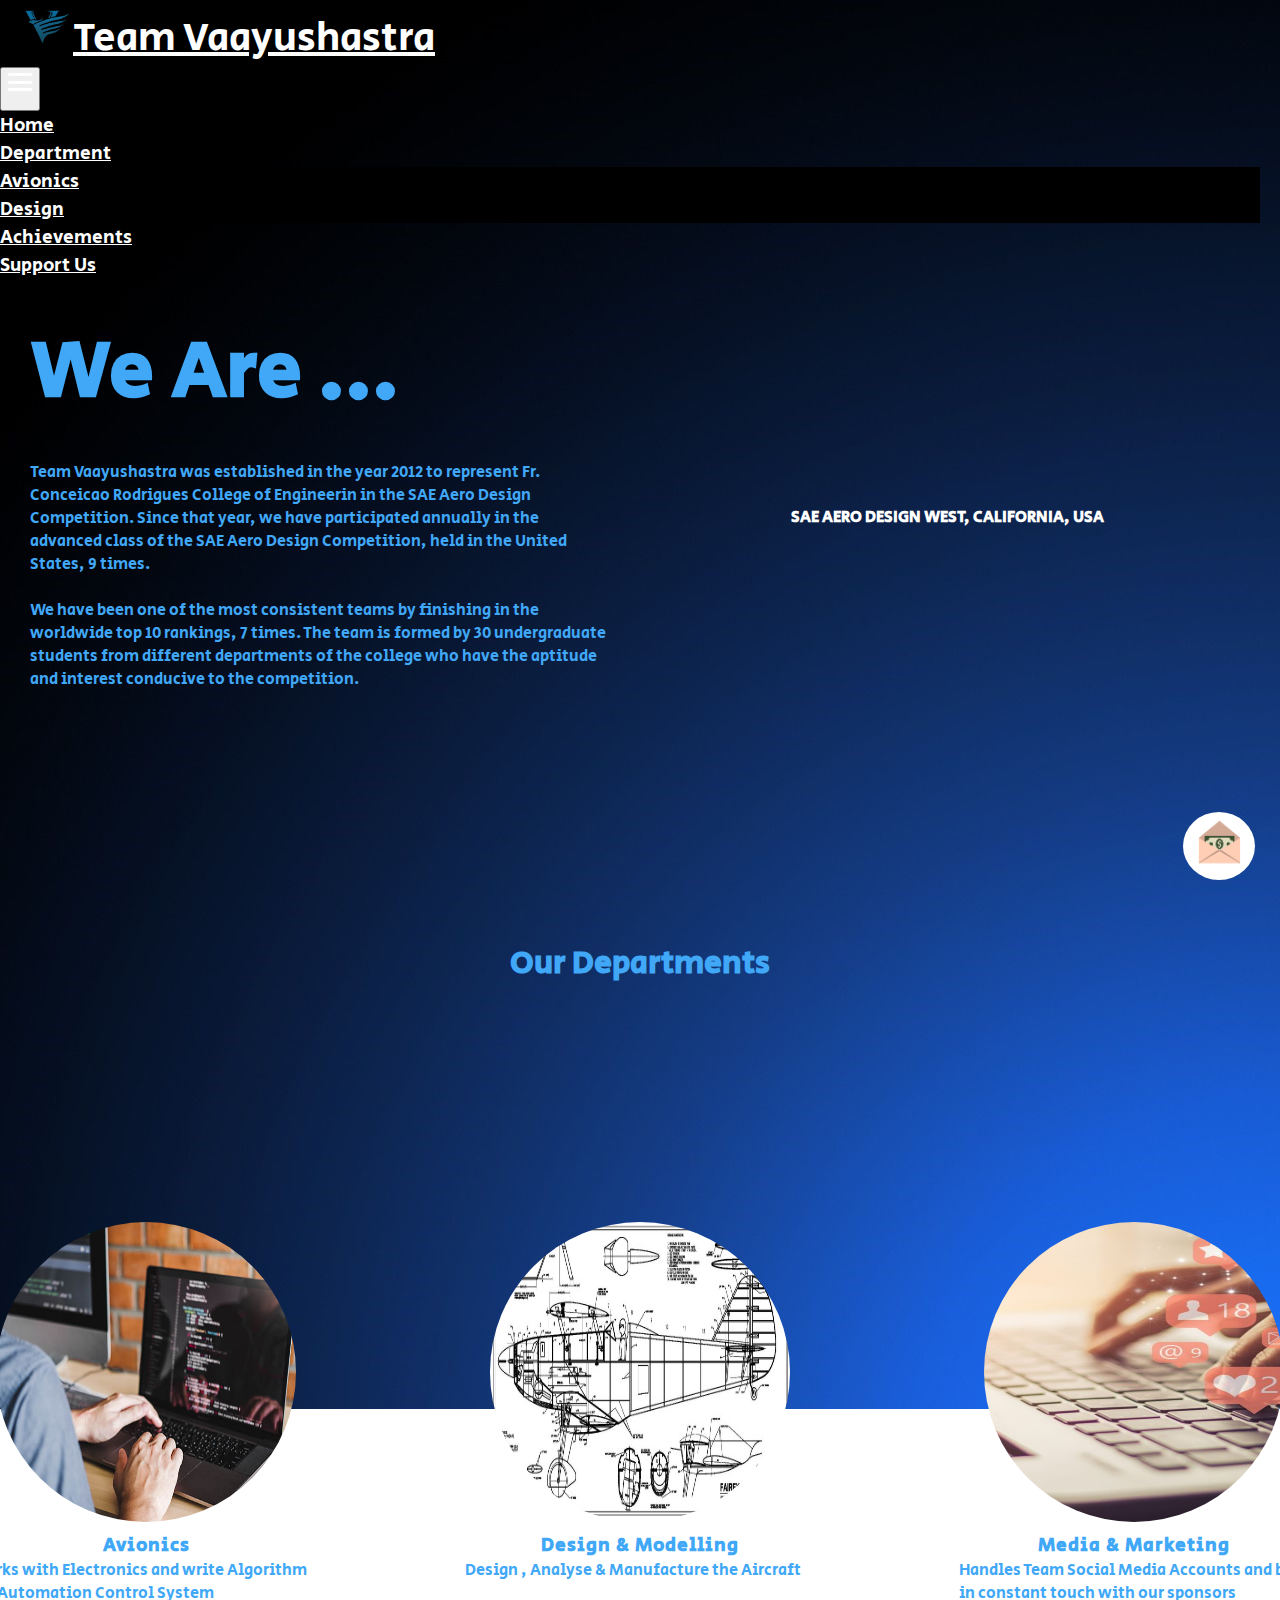
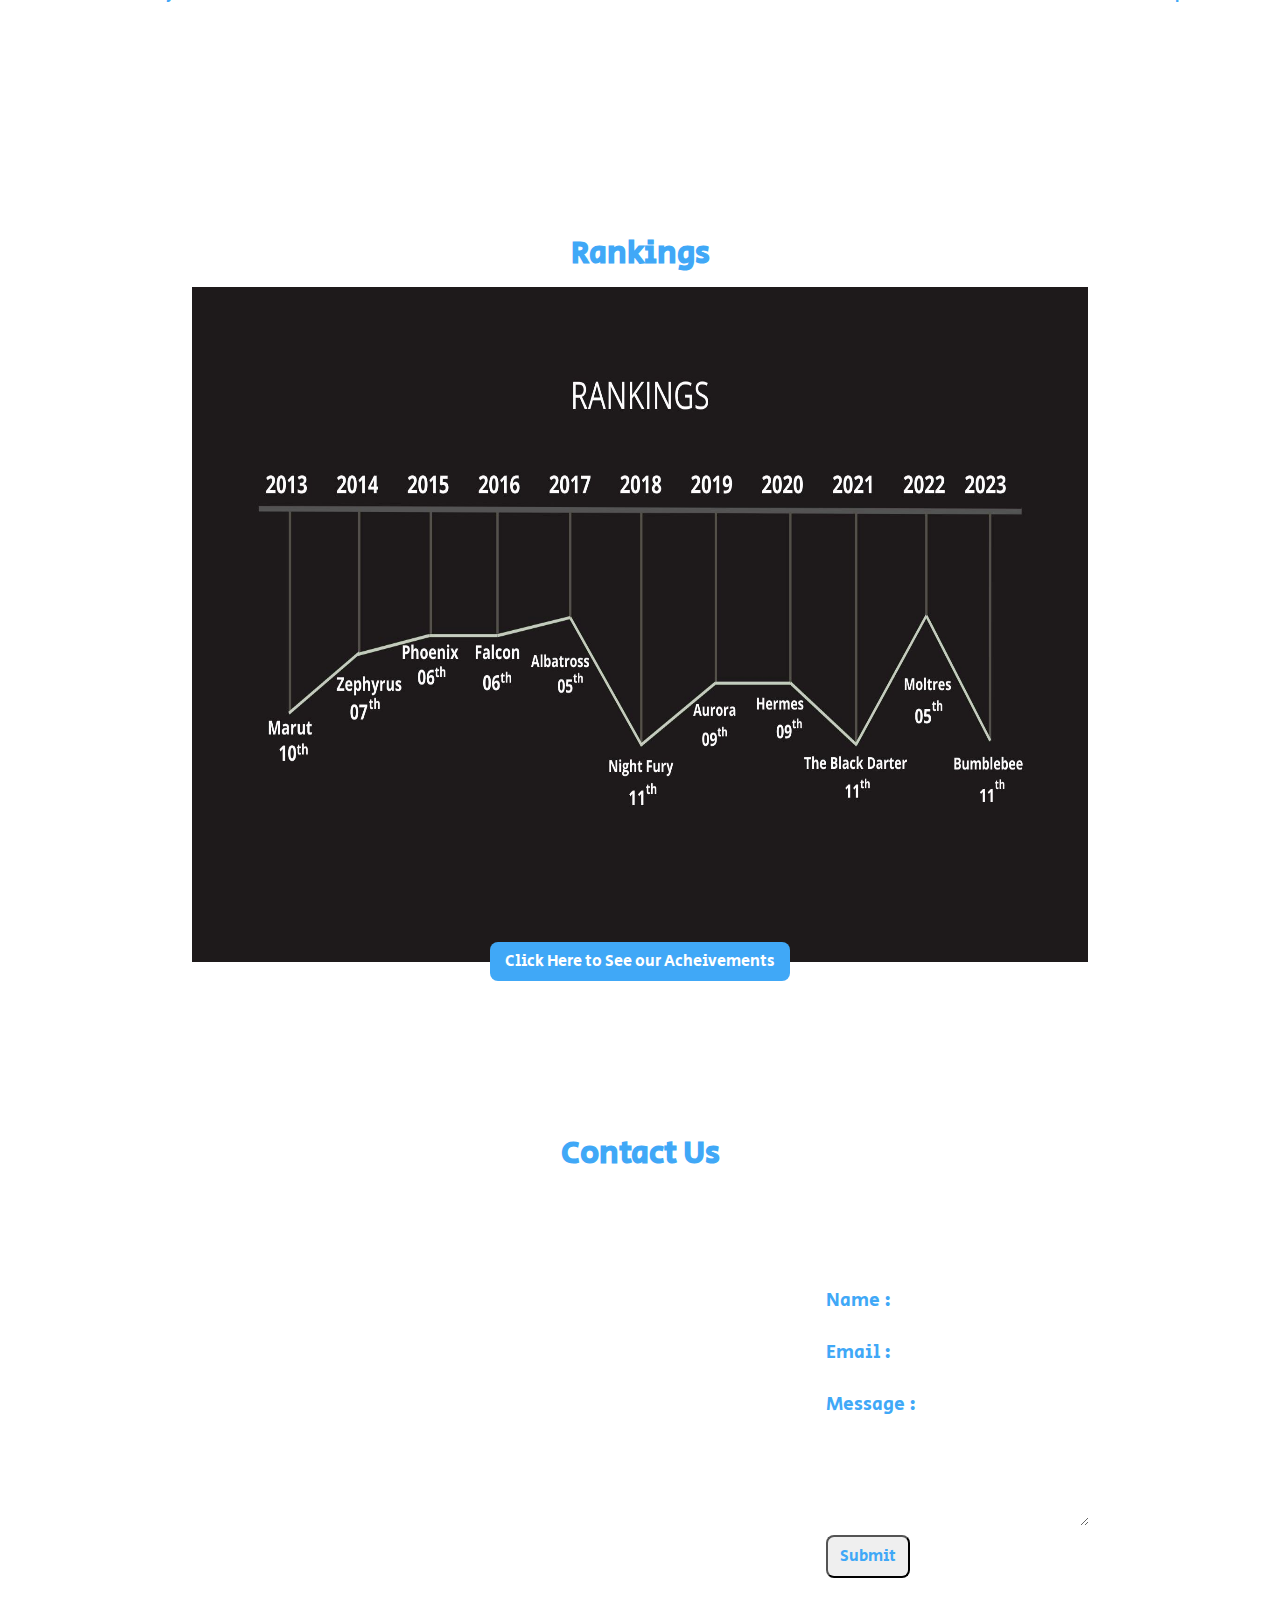
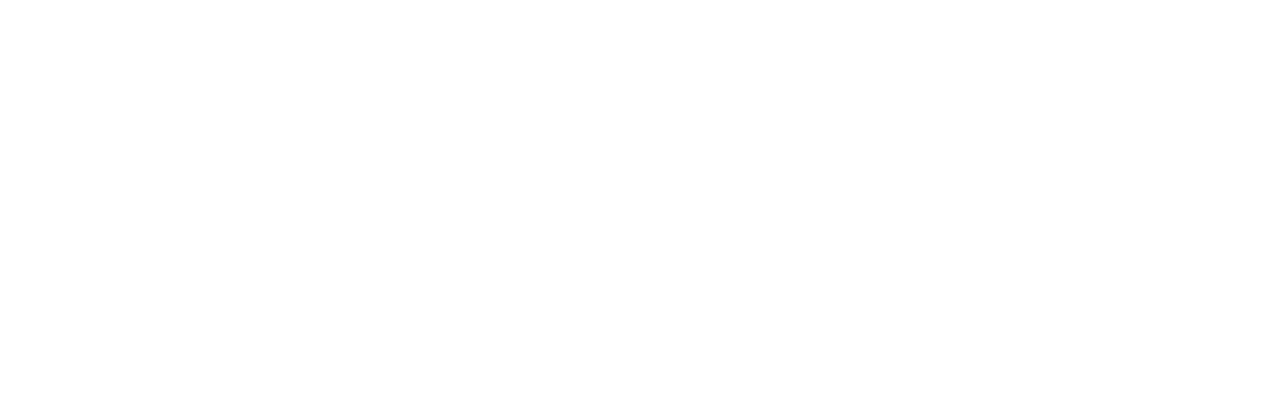
<file: index.html>
<!DOCTYPE html>
<html lang="en">

<head>
    <meta charset="UTF-8" />
    <meta http-equiv="X-UA-Compatible" content="IE=edge" />
    <meta name="viewport" content="width=device-width, initial-scale=1.0" />
    <link rel="icon" type="image/x-icon" href="./assets/img/logo.svg">
    <title>Team Vaayushastra</title>

    <!-- Bootstrap -->
    <link href="https://cdn.jsdelivr.net/npm/bootstrap@5.0.2/dist/css/bootstrap.min.css" rel="stylesheet"
        integrity="sha384-EVSTQN3/azprG1Anm3QDgpJLIm9Nao0Yz1ztcQTwFspd3yD65VohhpuuCOmLASjC" crossorigin="anonymous" />

    <!-- CSS -->
    <link rel="stylesheet" href="./assets/css/style.css" />
    <link rel="stylesheet" href="./assets/css/mediaQuery.css">

    <!-- Box Icon -->
    <link href='https://unpkg.com/boxicons@2.1.4/css/boxicons.min.css' rel='stylesheet'>

</head>

<body id="index-body">
    <nav class="navbar navbar-expand-lg">
        <div class="container-fluid">
            <div id="logo-box">
                <img src="./assets/img/logo.svg" alt="vaayu-logo" id="vaayu-logo" />
                <a class="navbar-brand align-middle" id="logo" href="#">Team Vaayushastra</a>
            </div>
            <button class="navbar-toggler" type="button" data-bs-toggle="collapse"
                data-bs-target="#navbarSupportedContent" aria-controls="navbarSupportedContent" aria-expanded="false"
                aria-label="Toggle navigation">
                <span class="navbar-toggler-icon" ><i class='bx bx-menu bx-md' style='color:#ffffff;position: relative;bottom: 5px;'  ></i></span>
            </button>
            <div class="collapse navbar-collapse navv" id="navbarSupportedContent">
                <ul class="navbar-nav ml-auto mb-2 mb-lg-0 ms-auto nav-elements">
                    <li class="nav-item">
                        <a class="nav-link active" aria-current="page" href="#">Home</a>
                    </li>
                    <li class="nav-item dropdown">
                        <a class="nav-link dropdown-toggle" href="#" role="button" data-bs-toggle="dropdown"
                            aria-expanded="false">
                            Department
                        </a>
                        <ul class="dropdown-menu">
                            <li><a class="dropdown-item" href="./static/avionics.html">Avionics</a></li>
                            <li><a class="dropdown-item" href="./static/design.html">Design</a></li>
                            <!-- <li><a class="dropdown-item" href="./static/media.html">M & M</a></li> -->
                        </ul>
                    </li>
                    <li class="nav-item">
                        <a class="nav-link" href="./static/achievements.html">Achievements</a>
                    </li>
                    <li class="nav-item">
                        <a class="nav-link" href="./static/supportus.html">Support Us</a>
                    </li>
                </ul>
            </div>
        </div>
    </nav>
    <main>
        <section id="home-section">
            <div id="team-info">
                <h1>We Are ...</h1>
                <div>
                    Team Vaayushastra was established in the year 2012 to represent Fr.
                    Conceicao Rodrigues College of Engineerin in the SAE Aero Design
                    Competition. Since that year, we have participated annually in the
                    advanced class of the SAE Aero Design Competition, held in the
                    United States, 9 times.
                    <br />
                    <br />
                    We have been one of the most consistent teams by finishing in the
                    worldwide top 10 rankings, 7 times. The team is formed by 30
                    undergraduate students from different departments of the college who
                    have the aptitude and interest conducive to the competition.
                </div>
            </div>
            <div id="date-counter">
                <div id="counter"></div>
                <h4>SAE AERO DESIGN WEST, CALIFORNIA, USA</h4>
            </div>
        </section>
        <section id="our-department">
            <h1>Our Departments</h1>
            <div class="slider">
                <a id="avionics-department" href="./static/avionics.html">
                    <img class='department-img' src="./assets/img/avionics.jpg" alt="">
                    <h3>Avionics</h3>
                    <span>Works with Electronics and write Algorithm for Automation Control System</span>
                </a>
                <a id="design-department" href="./static/design.html">
                    <img class='department-img' src="./assets/img/design.jpg" alt="">
                    <h3>Design & Modelling</h3>
                    <span>Design , Analyse & Manufacture the Aircraft</span>
                </a>
                <a id="media-departmentt" href="#">
                    <img class='department-img' src="./assets/img/media.jpg" alt="">
                    <h3>Media & Marketing</h3>
                    <span>Handles Team Social Media Accounts and be in constant touch with our sponsors</span>
                </a>
            </div>
        </section>
        <section id="rankings">
            <h1 id="ranking-head">Rankings</h1>
            <img src="./assets/img/rankings.jpg" alt="ranking" id="ranking-img">
            <a href="./static/achievements.html" id="acheivement-btn">Click Here to See our Acheivements</a>
        </section>
        <section id="contact-section">
            <h1>Contact Us</h1>
            <div id="contact-box">
                <div id="map-section">
                    <iframe
                        src="https://www.google.com/maps/embed?pb=!1m18!1m12!1m3!1d3771.4411288196634!2d72.818181814697!3d19.044332987106113!2m3!1f0!2f0!3f0!3m2!1i1024!2i768!4f13.1!3m3!1m2!1s0x3be7c9410830616d%3A0x111b63353dbbce01!2sFr.%20Conceicao%20Rodrigues%20College%20of%20Engineering!5e0!3m2!1sen!2sin!4v1670699672327!5m2!1sen!2sin"
                        width="600" height="450" style="border:0;" allowfullscreen="" loading="lazy"
                        referrerpolicy="no-referrer-when-downgrade"></iframe>
                </div>
                <div class="vertical-line"></div>
                <div id="contact-form">
                    <form action="https://getform.io/f/29eda634-4151-41bf-a3bf-a3a0ae141fb7" method="post">
                        <label for="name">Name :</label> <br>
                        <input type="text" name='name' id="name" required> <br>
                        <label for="email">Email :</label> <br>
                        <input type="email" name="email"  id="email" required> <br>
                        <label for="message">Message :</label> <br>
                        <textarea id="message" name="message" cols="30" rows="5"></textarea> <br>
                        <button type="submit">Submit</button>
                    </form>
                </div>
            </div>
        </section>
    </main> 
    <div id="supportus-btn">
        <a href="./static/supportus.html">
            <img src="./assets/img/support-btn.png" alt="supportbtn">
        </a>
    </div>
</body>
<script src="https://cdn.jsdelivr.net/npm/bootstrap@5.0.2/dist/js/bootstrap.bundle.min.js"
    integrity="sha384-MrcW6ZMFYlzcLA8Nl+NtUVF0sA7MsXsP1UyJoMp4YLEuNSfAP+JcXn/tWtIaxVXM"
    crossorigin="anonymous"></script>
<script src="./assets/js/script.js"></script>

</html>
</file>
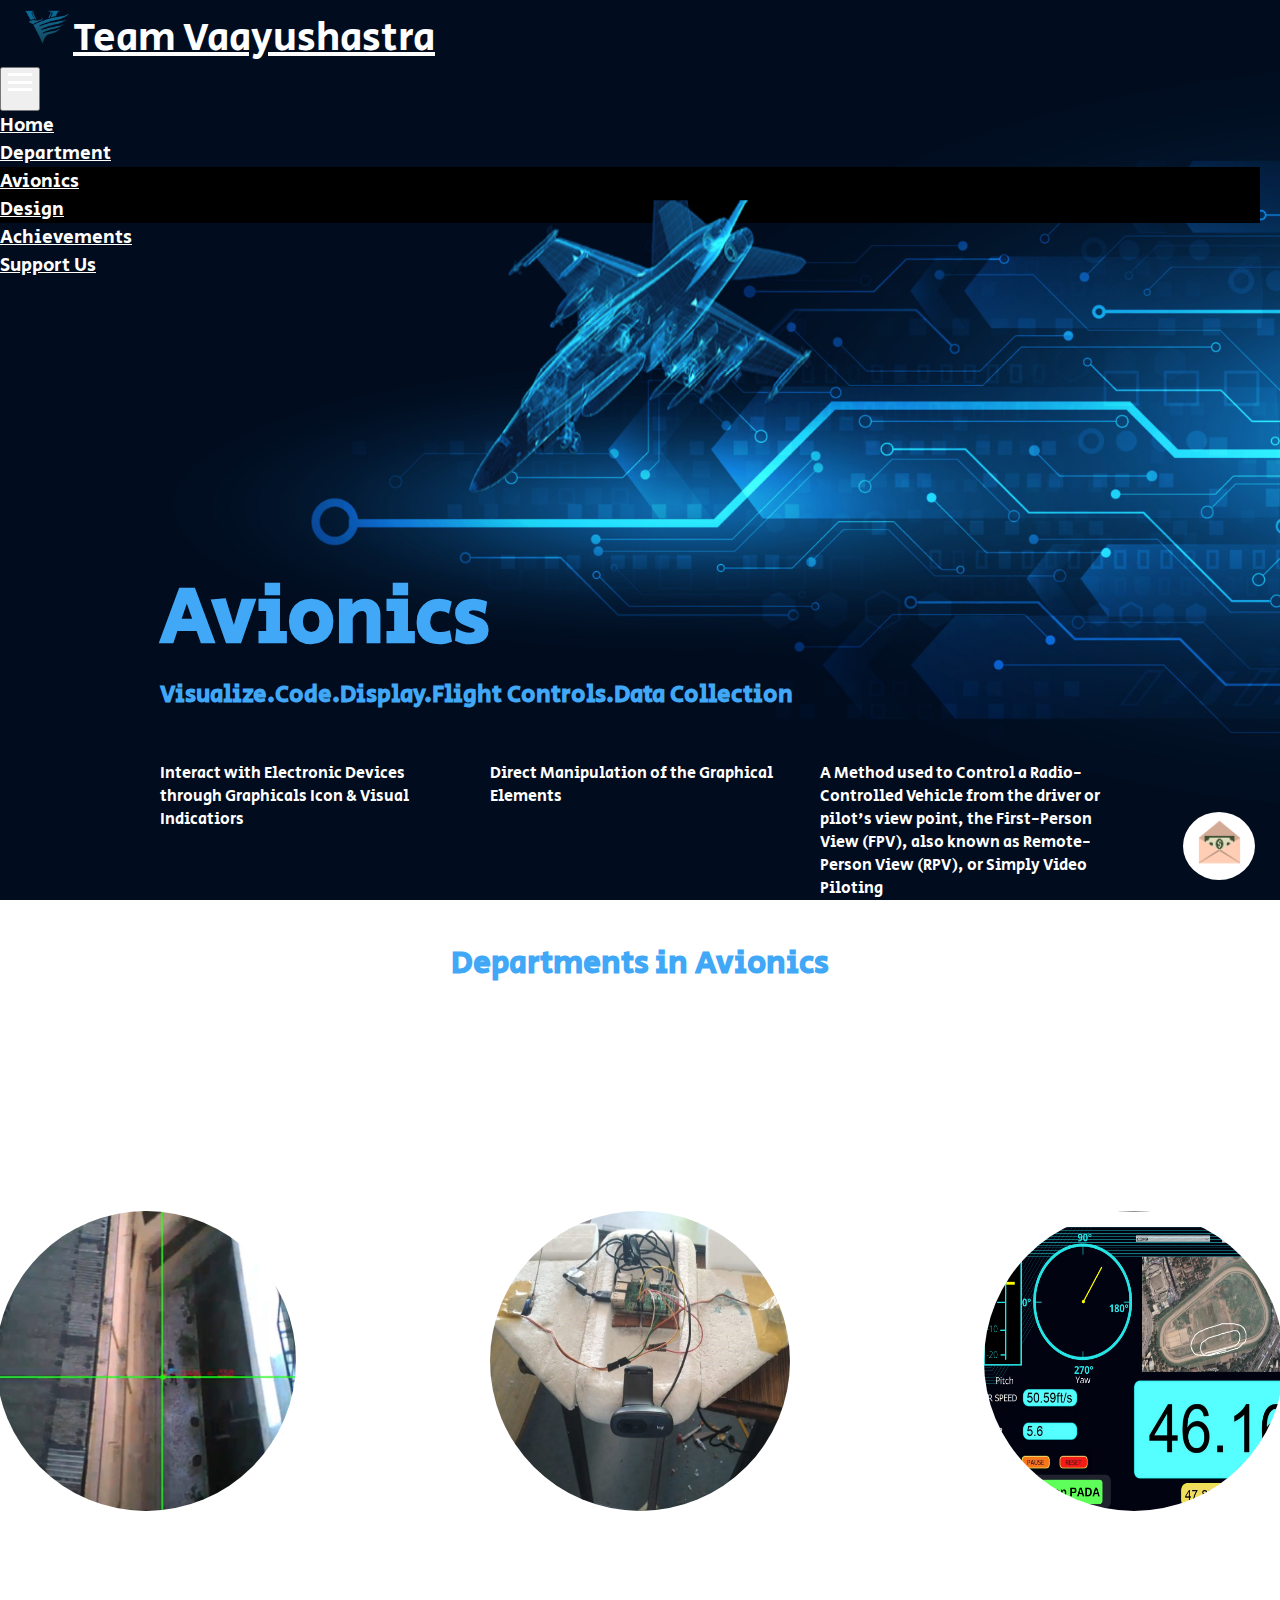
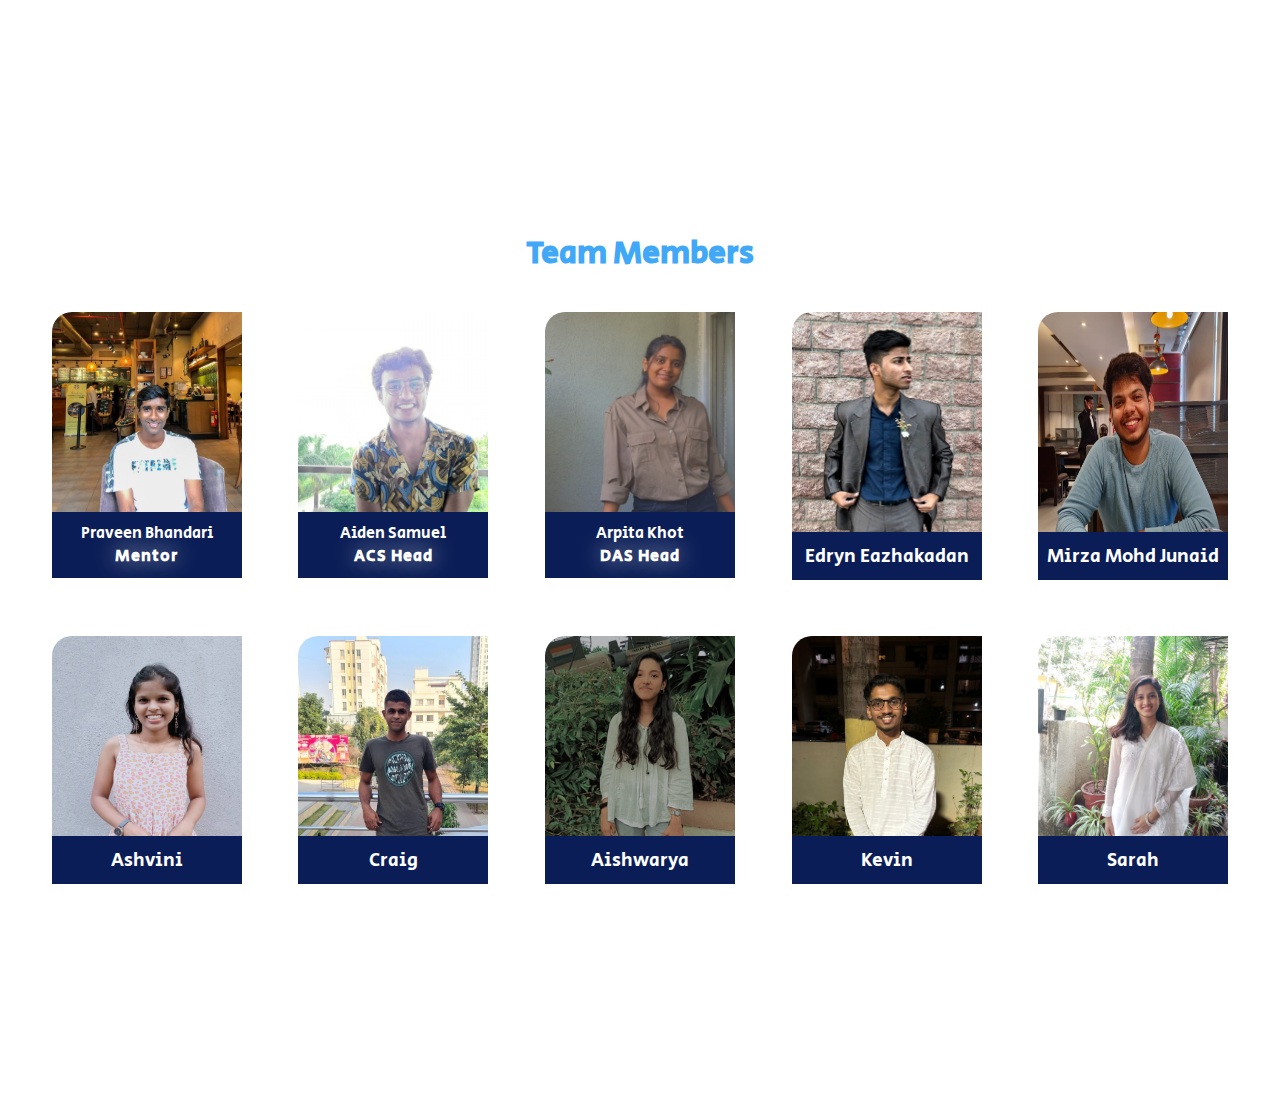
<file: static/avionics.html>
<!DOCTYPE html>
<html lang="en">
<head>
    <meta charset="UTF-8">
    <meta http-equiv="X-UA-Compatible" content="IE=edge">
    <meta name="viewport" content="width=device-width, initial-scale=1.0">
    <link rel="icon" type="image/x-icon" href="../assets/img/logo.svg">
    <title>Avionics - Team Vaayushastra</title>

    <!-- Bootstrap -->
    <link href="https://cdn.jsdelivr.net/npm/bootstrap@5.0.2/dist/css/bootstrap.min.css" rel="stylesheet"
        integrity="sha384-EVSTQN3/azprG1Anm3QDgpJLIm9Nao0Yz1ztcQTwFspd3yD65VohhpuuCOmLASjC" crossorigin="anonymous" />

    <!-- CSS -->
    <link rel="stylesheet" href="../assets/css/style.css" />
    <link rel="stylesheet" href="../assets/css/mediaQuery.css">

    <!-- Box Icon -->
    <link href='https://unpkg.com/boxicons@2.1.4/css/boxicons.min.css' rel='stylesheet'>

</head>
<body id="avionics-body">
    <nav class="navbar navbar-expand-lg">
        <div class="container-fluid">
            <div id="logo-box">
                <img src="../assets/img/logo.svg" alt="vaayu-logo" id="vaayu-logo" />
                <a class="navbar-brand align-middle" id="logo" href="../index.html">Team Vaayushastra</a>
            </div>
            <button class="navbar-toggler" type="button" data-bs-toggle="collapse"
                data-bs-target="#navbarSupportedContent" aria-controls="navbarSupportedContent" aria-expanded="false"
                aria-label="Toggle navigation">
                <span class="navbar-toggler-icon" ><i class='bx bx-menu bx-md' style='color:#ffffff;position: relative;bottom: 5px;'  ></i></span>
            </button>
            <div class="collapse navbar-collapse" id="navbarSupportedContent">
                <ul class="navbar-nav ml-auto mb-2 mb-lg-0 ms-auto nav-elements">
                    <li class="nav-item">
                        <a class="nav-link active" aria-current="page" href="../index.html">Home</a>
                    </li>
                    <li class="nav-item dropdown">
                        <a class="nav-link dropdown-toggle" href="#" role="button" data-bs-toggle="dropdown"
                            aria-expanded="false">
                            Department
                        </a>
                        <ul class="dropdown-menu">
                            <li><a class="dropdown-item" href="#">Avionics</a></li>
                            <li><a class="dropdown-item" href="./design.html">Design</a></li>
                            <!-- <li><a class="dropdown-item" href="./media.html">M & M</a></li> -->
                        </ul>
                    </li>
                    <li class="nav-item">
                        <a class="nav-link" href="./achievements.html">Achievements</a>
                    </li>
                    <li class="nav-item">
                        <a class="nav-link" href="./supportus.html">Support Us</a>
                    </li>
                </ul>
            </div>
        </div>
    </nav>
    <main>
        <section id="avioncis-intro">
            <div id="avionics-left-box">
                <h1>Avionics</h1>
                <h5>Visualize.Code.Display.Flight Controls.Data Collection</h5>
                <div id="working">
                    <span>Interact with Electronic Devices through Graphicals Icon & Visual Indicatiors</span>
                    <span>Direct Manipulation of the Graphical Elements</span>
                    <span>A Method used to Control a Radio-Controlled Vehicle from the driver or pilot's view point, the First-Person View (FPV), also known as Remote-Person View (RPV), or Simply Video Piloting</span>
                </div>
            </div>
            <img src="../assets/img/avionics-home.png" alt="">
        </section>
        <section id="our-department" class="avionics-depart">
            <h1>Departments in Avionics</h1>
            <div class="avionics-slider">
                <div>
                    <img class='department-img' src="../assets/img/acs.png" alt="">
                    <h3>AUTONOMOUS CONTROL SYSTEM</h3>
                    <span>Algorithm written by us for autonmous landing of secondary aircraft</span>
                </div>
                <div>
                    <img class='department-img' src="../assets/img/das.jpg" alt="">
                    <h3>DATA ACQUISION SYSTEM</h3>
                    <span>Working with Electronics Components used in RC Aircrafts and programming Microcontrollers used</span>
                </div>
                <div>
                    <img class='department-img' src="../assets/img/gui.png" alt="">
                    <h3>GUI</h3>
                    <span>Home Made GUI for displaying flight parameters</span>
                </a>
            </div>
        </section>
        <section id="avionics-member">
            <h1>Team Members</h1>
            <div id="avionics-seniors">
                <div id="seniors-box">
                    <div class="avionics-box">
                        <img src="../assets/img/avionics/praveen.jpg" alt="" class="img-box">
                        <span>Praveen Bhandari<br> <b style="color: #ffffff; letter-spacing: 1px;text-shadow: 1px -1px 23px rgba(255,255,255,0.8);">Mentor</b></span>
                    </div>
                    <div class="avionics-box">
                        <img src="../assets/img/avionics/aiden.jpg" alt="" class="img-box">
                        <span>Aiden Samuel<br> <b style="color: #ffffff; letter-spacing: 1px;text-shadow: 1px -1px 23px rgba(255,255,255,0.8);">ACS Head</b></span>
                    </div>
                    <div class="avionics-box">
                        <img src="../assets/img/avionics/arpita.png" alt="" class="img-box">
                        <span>Arpita Khot<br>  <b style="color: #ffffff; letter-spacing: 1px;text-shadow: 1px -1px 23px rgba(255,255,255,0.8);">DAS Head</b></span>
                    </div>
                    <div class="avionics-box">
                        <img src="../assets/img/avionics/edryn1.jpeg" alt="" class="img-box edryn-img">
                        <span class="single-name">Edryn Eazhakadan</span>
                    </div>
                    <div class="avionics-box">
                        <img src="../assets/img/avionics/junnu.jpg" alt="" class="img-box edryn-img">
                        <span class="single-name">Mirza Mohd Junaid</span>
                    </div>
                    <!-- <div class="avionics-box">
                        <img src="../assets/img/avionics/edryn.jpeg" alt="" class="img-box">
                        <span class="single-name">Edryn</span>
                    </div> -->
                </div>
            </div>
            <br><br>
            <div id="avionics-juniors">
                <div id="juniors-box">
                    <div class="avionics-box">
                        <img src="../assets/img/avionics/ashvini.jpg" alt="" class="img-box">
                        <span class="single-name">Ashvini</span>
                    </div>
                    <div class="avionics-box">
                        <img src="../assets/img/avionics/craig.png" alt="" class="img-box">
                        <span class="single-name">Craig</span>
                    </div>
                    <div class="avionics-box">
                        <img src="../assets/img/avionics/aishh.png" alt="" class="img-box">
                        <span class="single-name">Aishwarya</span>
                    </div>
                    <div class="avionics-box">
                        <img src="../assets/img/avionics/kevin.jpg" alt="" class="img-box">
                        <span class="single-name">Kevin</span>
                    </div>
                    <div class="avionics-box">
                        <img src="../assets/img/avionics/sarah.png" alt="" class="img-box">
                        <span class="single-name">Sarah</span>
                    </div>
                </div>
            </div>
        </section>
    </main>
    <div id="supportus-btn">
        <a href="./supportus.html">
            <img src="../assets/img/support-btn.png" alt="supportbtn">
        </a>
    </div>
</body>
<script src="https://cdn.jsdelivr.net/npm/bootstrap@5.0.2/dist/js/bootstrap.bundle.min.js"
    integrity="sha384-MrcW6ZMFYlzcLA8Nl+NtUVF0sA7MsXsP1UyJoMp4YLEuNSfAP+JcXn/tWtIaxVXM"
    crossorigin="anonymous"></script>
</html>
</file>
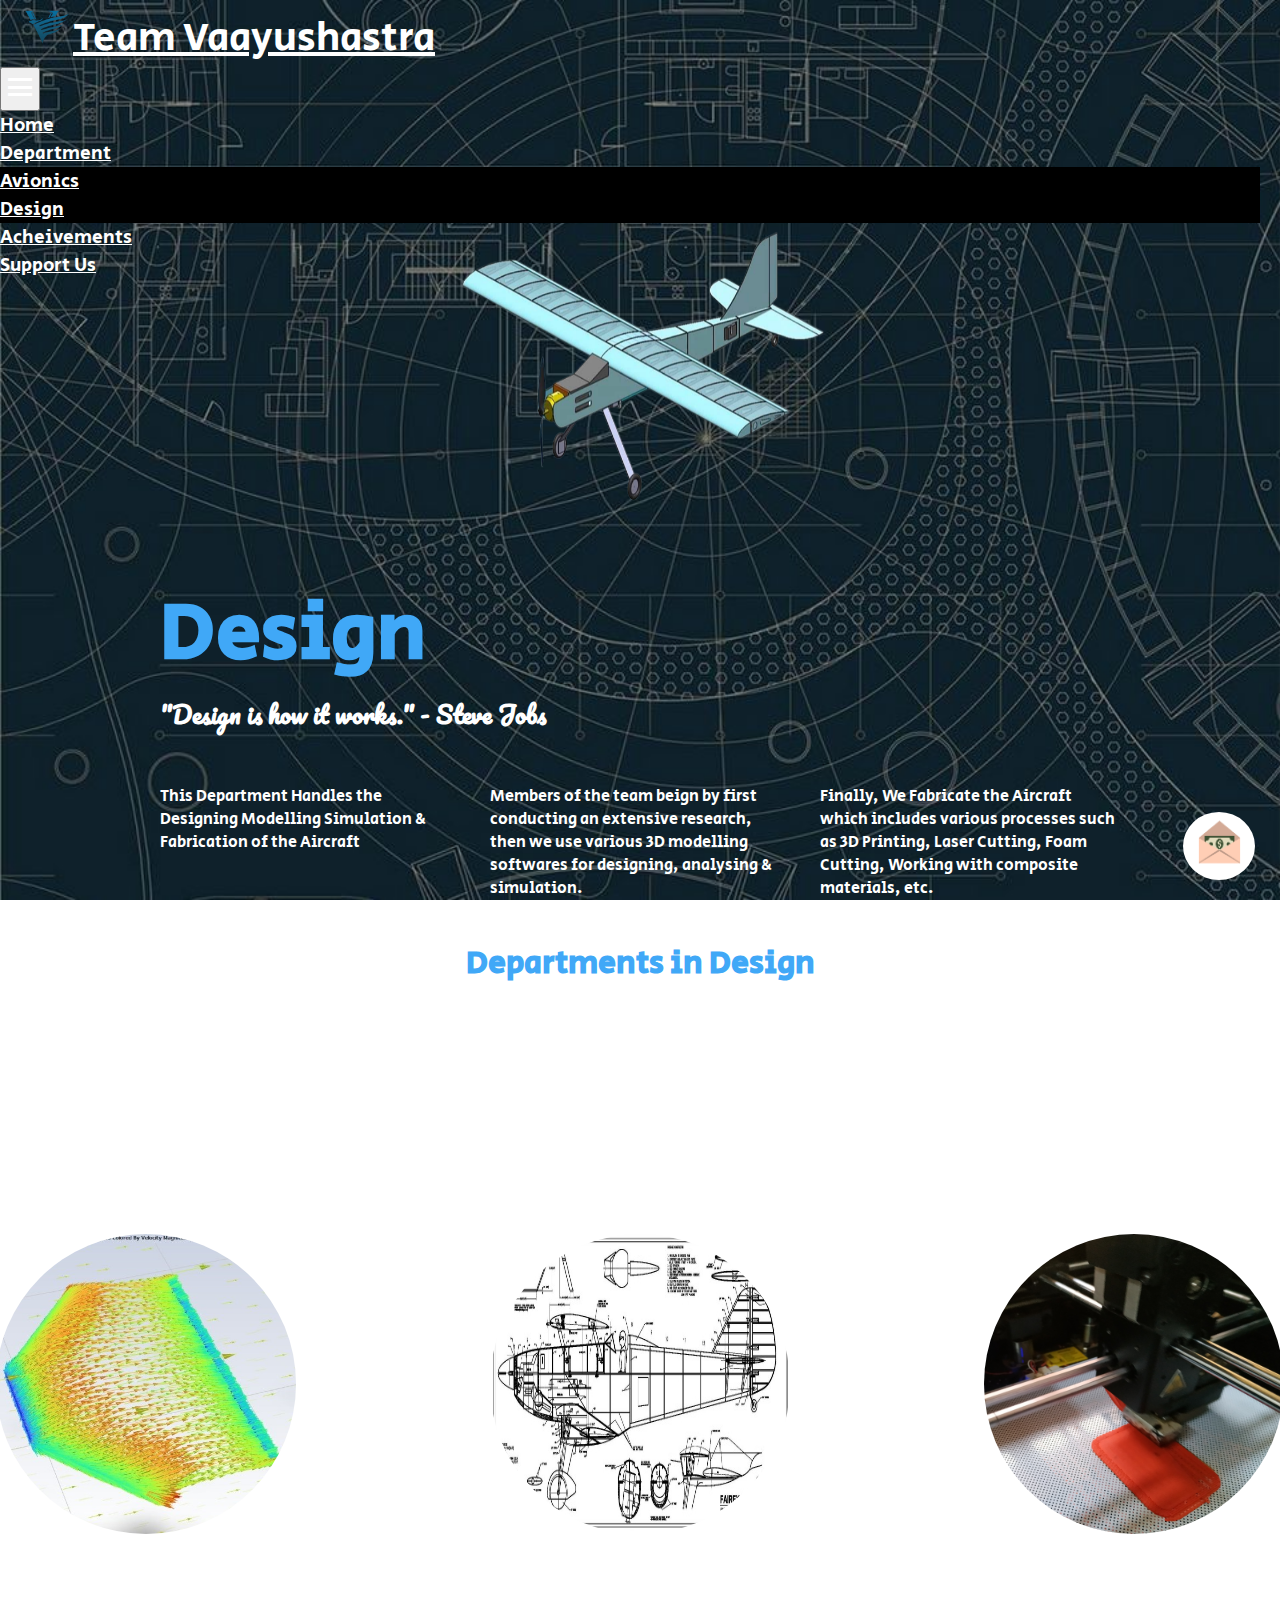
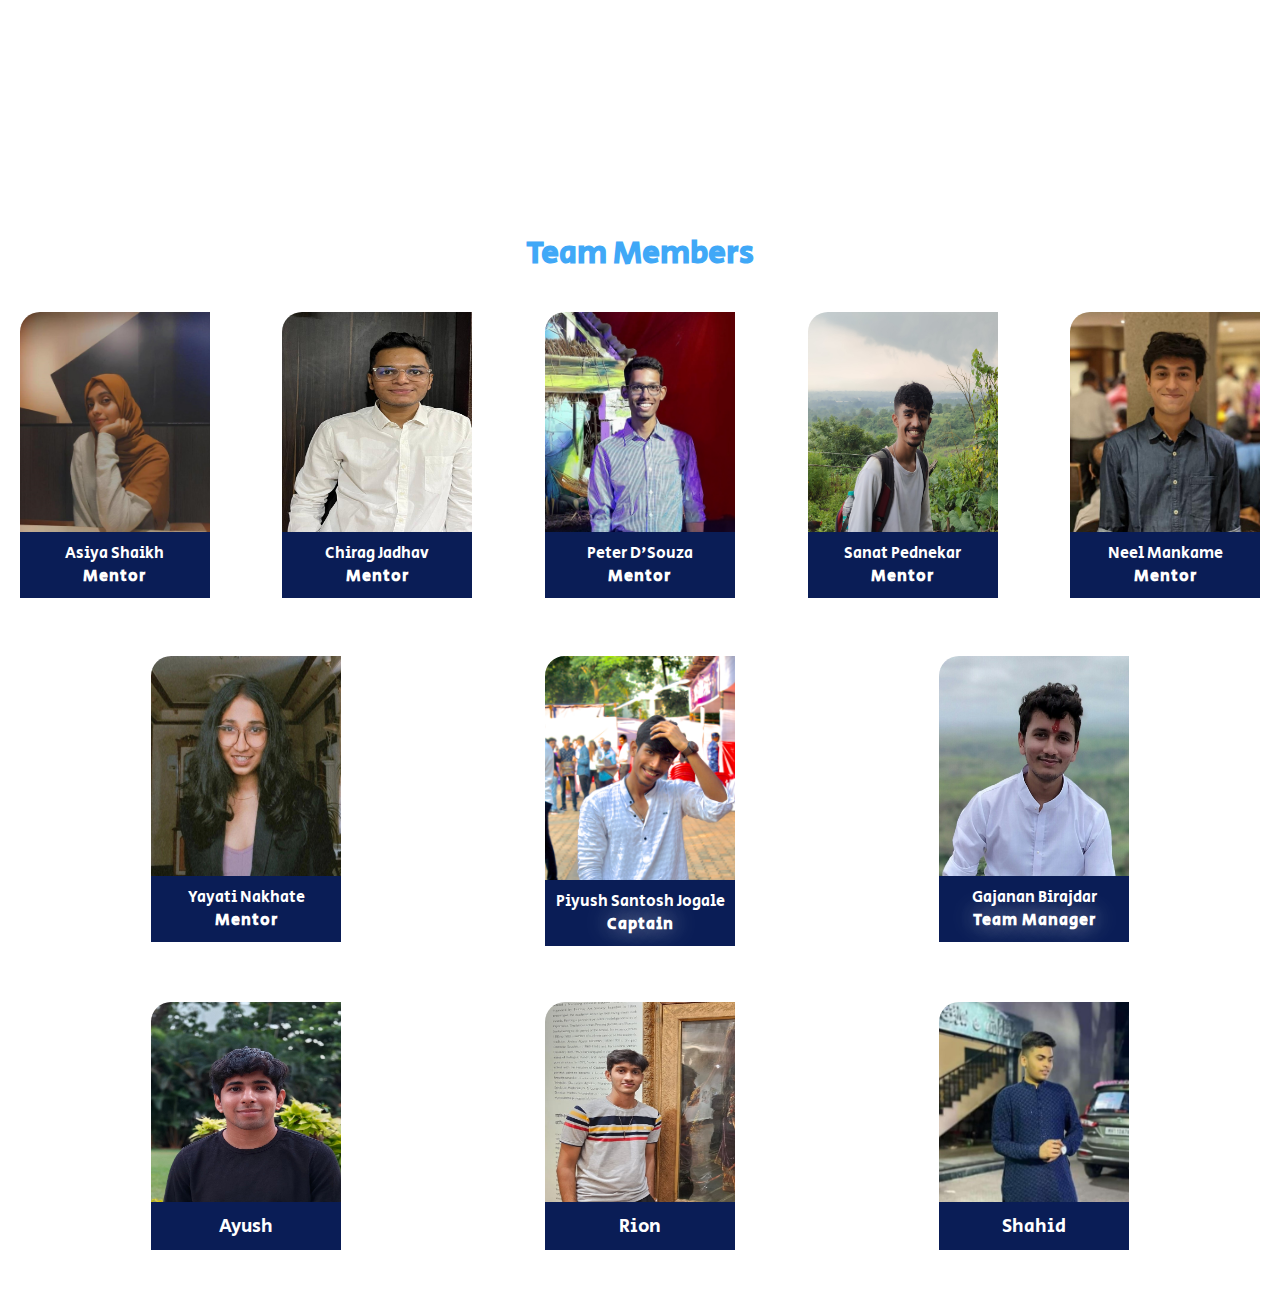
<file: static/design.html>
<!DOCTYPE html>
<html lang="en">
<head>
    <meta charset="UTF-8">
    <meta http-equiv="X-UA-Compatible" content="IE=edge">
    <meta name="viewport" content="width=device-width, initial-scale=1.0">
    <link rel="icon" type="image/x-icon" href="../assets/img/logo.svg">
    <title>Design - Team Vaayushastra</title>

    <!-- Bootstrap -->
    <link href="https://cdn.jsdelivr.net/npm/bootstrap@5.0.2/dist/css/bootstrap.min.css" rel="stylesheet"
        integrity="sha384-EVSTQN3/azprG1Anm3QDgpJLIm9Nao0Yz1ztcQTwFspd3yD65VohhpuuCOmLASjC" crossorigin="anonymous" />

    <!-- CSS -->
    <link rel="stylesheet" href="../assets/css/style.css" />
    <link rel="stylesheet" href="../assets/css/mediaQuery.css">

    <!-- Box Icon -->
    <link href='https://unpkg.com/boxicons@2.1.4/css/boxicons.min.css' rel='stylesheet'>

</head>
<body id="design-body">
    <nav class="navbar navbar-expand-lg">
        <div class="container-fluid">
            <div id="logo-box">
                <img src="../assets/img/logo.svg" alt="vaayu-logo" id="vaayu-logo" />
                <a class="navbar-brand align-middle" id="logo" href="../index.html">Team Vaayushastra</a>
            </div>
            <button class="navbar-toggler" type="button" data-bs-toggle="collapse"
                data-bs-target="#navbarSupportedContent" aria-controls="navbarSupportedContent" aria-expanded="false"
                aria-label="Toggle navigation">
                <span class="navbar-toggler-icon" ><i class='bx bx-menu bx-md' style='color:#ffffff'  ></i></span>
            </button>
            <div class="collapse navbar-collapse" id="navbarSupportedContent">
                <ul class="navbar-nav ml-auto mb-2 mb-lg-0 ms-auto nav-elements">
                    <li class="nav-item">
                        <a class="nav-link active" aria-current="page" href="../index.html">Home</a>
                    </li>
                    <li class="nav-item dropdown">
                        <a class="nav-link dropdown-toggle" href="#" role="button" data-bs-toggle="dropdown"
                            aria-expanded="false">
                            Department
                        </a>
                        <ul class="dropdown-menu">
                            <li><a class="dropdown-item" href="./avionics.html">Avionics</a></li>
                            <li><a class="dropdown-item" href="#">Design</a></li>
                            <!-- <li><a class="dropdown-item" href="./media.html">M & M</a></li> -->
                        </ul>
                    </li>
                    <li class="nav-item">
                        <a class="nav-link" href="./achievements.html">Acheivements</a>
                    </li>
                    <li class="nav-item">
                        <a class="nav-link" href="./supportus.html">Support Us</a>
                    </li>
                </ul>
            </div>
        </div>
    </nav>
    <main>
        <section id="avioncis-intro" class="design-intro">
            <div id="avionics-left-box" class="design-left-box">
                <h1>Design</h1>
                <h5 id="quote">"Design is how it works." - Steve Jobs</h5>
                <div id="working">
                    <span>This Department Handles the Designing Modelling Simulation & Fabrication of the Aircraft</span>
                    <span>Members of the team beign by first conducting an extensive research, then we use various 3D modelling softwares for designing, analysing & simulation.</span>
                    <span>Finally, We Fabricate the Aircraft which includes various processes such as 3D Printing, Laser Cutting, Foam Cutting, Working with composite materials, etc.</span>
                </div>
            </div>
            <img src="../assets/img/design-home.png" class="design-home-img" alt="">
        </section>
        <section id="our-department" class="design-depart">
            <h1>Departments in Design</h1>
            <div class="design-slider ">
                <div>
                    <img class='department-img' src="../assets/img/analysis.jpg" alt="">
                    <h3>ANALYSIS</h3>
                    <span>Analysis Structue before Manufacturing</span>
                </div>
                <div>
                    <img class='department-img' src="../assets/img/design.jpg" alt="">
                    <h3>DESIGNING</h3>
                    <span>Design RC Aircraft</span>
                </div>
                <div>
                    <img class='department-img' src="../assets/img/manufacturing.jpg" alt="">
                    <h3>MANUFACTURING & FABRICATION</h3>
                    <span>Manufacturing & Fabricating RC Aircraft</span>
                </a>
            </div>
        </section>
        <section id="design-member">
            <h1>Team Members</h1>
            <div id="avionics-seniors">
                <div id="seniors-box" class="design-senior-box" style="flex-wrap: wrap;gap: 3rem;">
                     <div class="avionics-box">
                        <img src="../assets/img/design/asiya3.jpeg" alt="" class="img-box gajju-img">
                        <span>Asiya Shaikh <br> <b style="color: #ffffff; letter-spacing: 1px;">Mentor</b></span>
                    </div>
                    <div class="avionics-box">
                        <img src="../assets/img/design/chiraj.jpeg" alt="" class="img-box gajju-img">
                        <span> Chirag Jadhav <br>  <b style="color: #ffffff; letter-spacing: 1px;">Mentor</b></span>
                    </div>
                    <div class="avionics-box">
                        <img src="../assets/img/design/peter5.png" alt="" class="img-box gajju-img">
                        <span> Peter D'Souza<br>  <b style="color: #ffffff; letter-spacing: 1px;">Mentor</b></span>
                    </div>
                    <div class="avionics-box">
                        <img src="../assets/img/design/sanat.jpg" alt="" class="img-box gajju-img">
                        <span> Sanat Pednekar <br>  <b style="color: #ffffff; letter-spacing: 1px;">Mentor</b></span>
                    </div>
                    <div class="avionics-box">
                        <img src="../assets/img/design/neel.jpg" alt="" class="img-box gajju-img">
                        <span> Neel Mankame <br> <b style="color: #ffffff; letter-spacing: 1px;">Mentor</b></span>
                    </div>
                    <div class="avionics-box">
                        <img src="../assets/img/design/yayati.jpg" alt="" class="img-box gajju-img">
                        <span> Yayati Nakhate <br> <b style="color: #ffffff; letter-spacing: 1px;">Mentor</b></span>
                    </div>
                    <div class="avionics-box" style="background:url('../assets/img/design/piyush.jpg');background-size: cover;display: flex;align-items: center;justify-content: flex-end;height: 300px;">
                        <!-- <img src="../assets/img/design/piyush.jpg" alt="" class="img-box"> -->
                        <span>Piyush Santosh Jogale <br> <b style="color: #ffffff; letter-spacing: 1px;text-shadow: 1px -1px 23px rgba(255,255,255,0.8);">Captain</b></span>
                    </div>
                    <div class="avionics-box" >
                        <img src="../assets/img/design/gajanan.jpg" alt="" class="img-box gajju-img" >
                        <span>Gajanan Birajdar <br> <b style="color: #ffffff; letter-spacing: 1px;text-shadow: 1px -1px 23px rgba(255,255,255,0.8);">Team Manager</b></span>
                    </div>
                </div>
            </div>
            <br><br>
            <div id="avionics-juniors">
                <div id="juniors-box" class="design-junior">
                    <div class="avionics-box">
                        <img src="../assets/img/design/ayush kude.jpg" alt="" class="img-box">
                        <span class="single-name">Ayush</span>
                    </div>
                    <div class="avionics-box">
                        <img src="../assets/img/design/rion dmello.jpg" alt="" class="img-box">
                        <span class="single-name">Rion</span>
                    </div>
                    <div class="avionics-box">
                        <img src="../assets/img/design/shahid.jpg" alt="" class="img-box">
                        <span class="single-name">Shahid</span>
                    </div>
                    <!-- <div class="avionics-box">
                        <img src="../assets/img/design/janvhi.jpg" alt="" class="img-box">
                        <span class="single-name">Janhavi Sachin Shinde</span>
                    </div>
                    <div class="avionics-box">
                        <img src="../assets/img/design/piyush.jpg" alt="" class="img-box">
                        <span class="single-name">Piyush Santosh Jogale</span>
                    </div>
                    <div class="avionics-box">
                        <img src="../assets/img/design/gajanan1.png" alt="" class="img-box">
                        <span class="single-name">Gajanan Birajdar</span>
                    </div> -->
                </div>
            </div>
        </section>
    </main>
    <div id="supportus-btn">
        <a href="./supportus.html">
            <img src="../assets/img/support-btn.png" alt="supportbtn">
        </a>
    </div>
</body>
<script src="https://cdn.jsdelivr.net/npm/bootstrap@5.0.2/dist/js/bootstrap.bundle.min.js"
    integrity="sha384-MrcW6ZMFYlzcLA8Nl+NtUVF0sA7MsXsP1UyJoMp4YLEuNSfAP+JcXn/tWtIaxVXM"
    crossorigin="anonymous"></script>
</html>
</file>
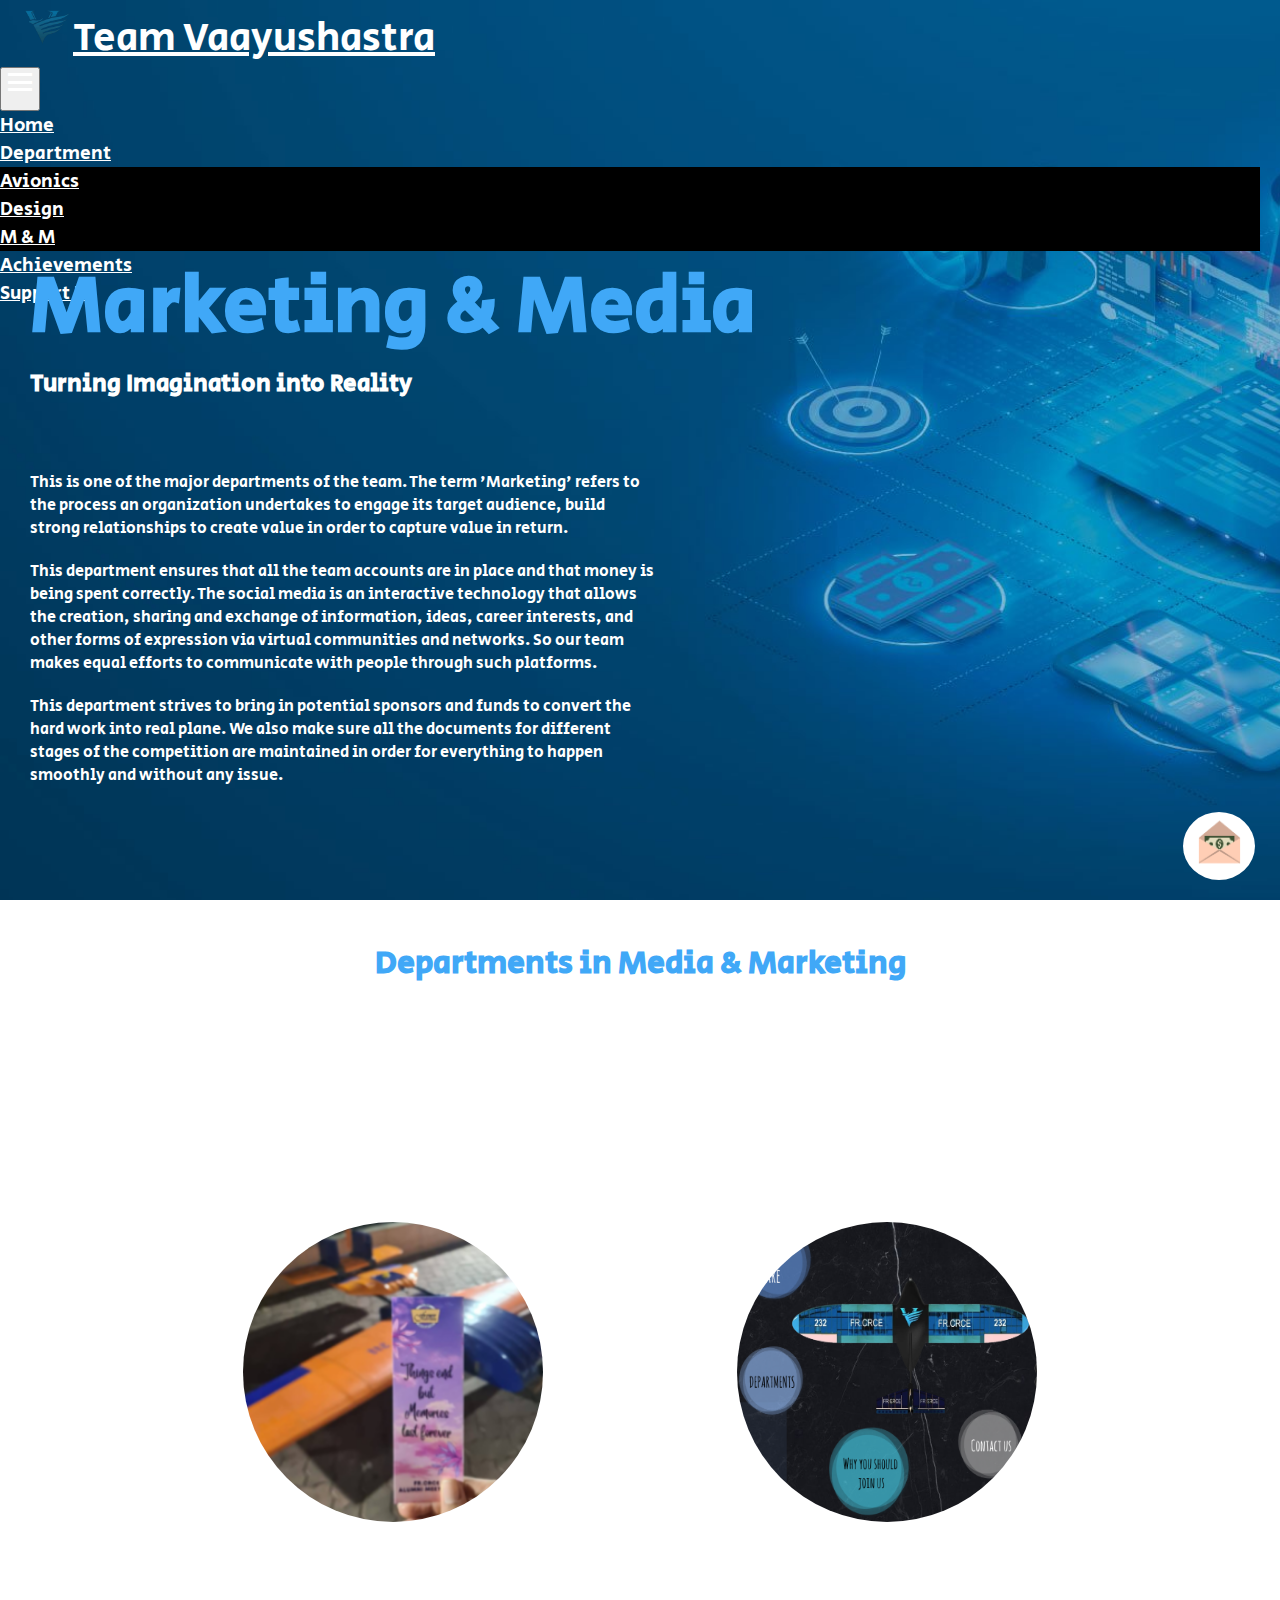
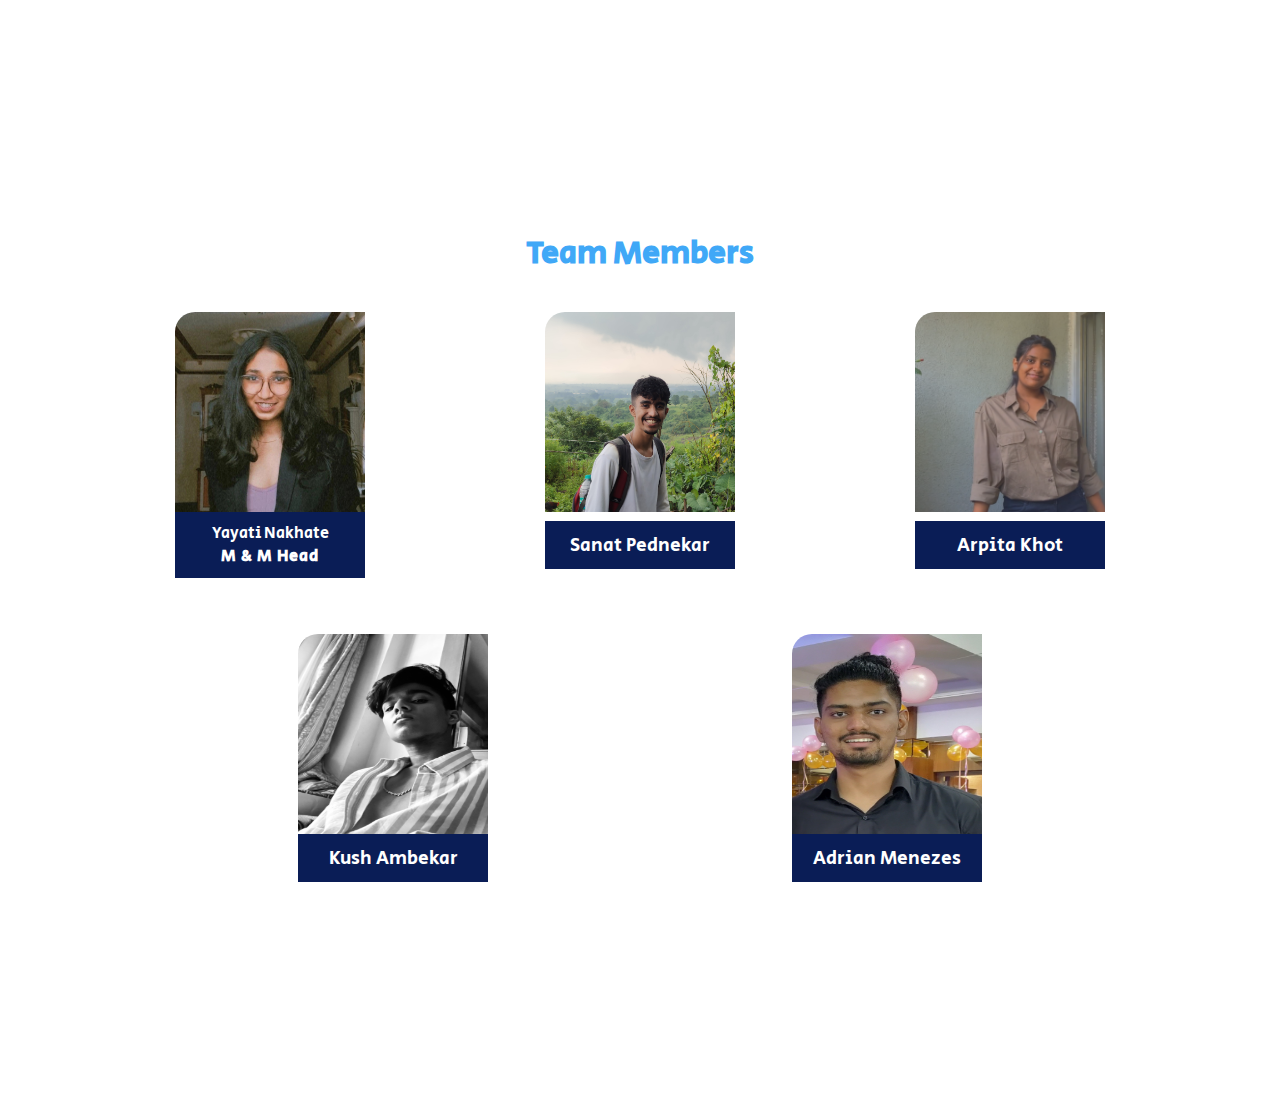
<file: static/media.html>
<!DOCTYPE html>
<html lang="en">
<head>
    <meta charset="UTF-8">
    <meta http-equiv="X-UA-Compatible" content="IE=edge">
    <meta name="viewport" content="width=device-width, initial-scale=1.0">
    <link rel="icon" type="image/x-icon" href="../assets/img/logo.svg">
    <title>M&M - Team Vaayushastra</title>

    <!-- Bootstrap -->
    <link href="https://cdn.jsdelivr.net/npm/bootstrap@5.0.2/dist/css/bootstrap.min.css" rel="stylesheet"
        integrity="sha384-EVSTQN3/azprG1Anm3QDgpJLIm9Nao0Yz1ztcQTwFspd3yD65VohhpuuCOmLASjC" crossorigin="anonymous" />

    <!-- CSS -->
    <link rel="stylesheet" href="../assets/css/style.css" />
    <link rel="stylesheet" href="../assets/css/mediaQuery.css">

    <!-- Box Icon -->
    <link href='https://unpkg.com/boxicons@2.1.4/css/boxicons.min.css' rel='stylesheet'>

</head>
<body id="media-body">
    <nav class="navbar navbar-expand-lg">
        <div class="container-fluid">
            <div id="logo-box">
                <img src="../assets/img/logo.svg" alt="vaayu-logo" id="vaayu-logo" />
                <a class="navbar-brand align-middle" id="logo" href="../index.html">Team Vaayushastra</a>
            </div>
            <button class="navbar-toggler" type="button" data-bs-toggle="collapse"
                data-bs-target="#navbarSupportedContent" aria-controls="navbarSupportedContent" aria-expanded="false"
                aria-label="Toggle navigation">
                <span class="navbar-toggler-icon" ><i class='bx bx-menu bx-md' style='color:#ffffff; position: relative; bottom: 5px;'  ></i></span>
            </button>
            <div class="collapse navbar-collapse" id="navbarSupportedContent">
                <ul class="navbar-nav ml-auto mb-2 mb-lg-0 ms-auto nav-elements">
                    <li class="nav-item">
                        <a class="nav-link active" aria-current="page" href="../index.html">Home</a>
                    </li>
                    <li class="nav-item dropdown">
                        <a class="nav-link dropdown-toggle" href="#" role="button" data-bs-toggle="dropdown"
                            aria-expanded="false">
                            Department
                        </a>
                        <ul class="dropdown-menu">
                            <li><a class="dropdown-item" href="./avionics.html">Avionics</a></li>
                            <li><a class="dropdown-item" href="./design.html">Design</a></li>
                            <li><a class="dropdown-item" href="#">M & M</a></li>
                        </ul>
                    </li>
                    <li class="nav-item">
                        <a class="nav-link" href="./achievements.html">Achievements</a>
                    </li>
                    <li class="nav-item">
                        <a class="nav-link" href="./supportus.html">Support Us</a>
                    </li>
                </ul>
            </div>
        </div>
    </nav>
    <main>
        <section id="media-intro">
            <div id="avionics-left-box" class="media-left-box">
                <h1>Marketing & Media</h1>
                <h5>Turning Imagination into Reality</h5>
                <div id="working">
                    <span>This is one of the major departments of the team. The term 'Marketing' refers to the process an organization undertakes to engage its target audience, build strong
                        relationships to create value in order to capture value in return.</span>
                    <span>This department ensures that all the team accounts are in place and that money is being spent correctly. The social media is an interactive technology that allows the creation, sharing and exchange of information, ideas, career interests, and other forms of expression via virtual communities and networks. So our team makes equal efforts to communicate with people through such platforms.</span>
                    <span>This department strives to bring in potential sponsors and funds to convert the hard work into real plane. We also make sure all the documents for different stages of the competition are maintained in order for everything to happen smoothly and without any
                        issue.</span>
                </div>
            </div>
            <!-- <img src="../assets/img/avionics-home.png" alt=""> -->
        </section>
        <section id="media-department" class="media-depart">
            <h1>Departments in Media & Marketing</h1>
            <div class="avionics-slider">
                <div>
                    <img class='department-img' src="../assets/img/marketing.png" alt="">
                    <h3>MARKETING</h3>
                    <span>Come up with Marketing Strategies for funding team</span>
                </div>
                <div>
                    <img class='department-img' src="../assets/img/mediaa.png" alt="">
                    <h3>MEDIA</h3>
                    <span>Create Posts & Gather contents for Social Media</span>
                </a>
            </div>
        </section>
        <section id="media-member">
            <h1>Team Members</h1>
            <div id="avionics-seniors">
                <div id="seniors-box">
                    <div class="avionics-box">
                        <img src="../assets/img/design/yayati.jpg" alt="" class="img-box">
                        <span>Yayati Nakhate <br><b style="color: #ffffff; letter-spacing: 1px;">M & M Head</b></span>
                    </div>
                    <div class="avionics-box">
                        <img src="../assets/img/design/sanat.jpg" alt="" class="img-box">
                        <span class="single-name">Sanat Pednekar</span>
                    </div>
                    <div class="avionics-box">
                        <img src="../assets/img/avionics/arpita.png" alt="" class="img-box">
                        <span class="single-name">Arpita Khot</span>
                    </div>
                </div>
            </div>
            <br><br>
            <div id="avionics-juniors">
                <div id="juniors-box">
                    <div class="avionics-box">
                        <img src="../assets/img/m&m/khushh.jpeg" alt="" class="img-box">
                        <span class="single-name">Kush Ambekar</span>
                    </div>
                    <div class="avionics-box">
                        <img src="../assets/img/m&m/adrian.jpg" alt="" class="img-box">
                        <span class="single-name">Adrian Menezes</span>
                    </div>
                </div>
            </div>
        </section>
    </main>
    <div id="supportus-btn">
        <a href="./supportus.html">
            <img src="../assets/img/support-btn.png" alt="supportbtn">
        </a>
    </div>
</body>
<script src="https://cdn.jsdelivr.net/npm/bootstrap@5.0.2/dist/js/bootstrap.bundle.min.js"
    integrity="sha384-MrcW6ZMFYlzcLA8Nl+NtUVF0sA7MsXsP1UyJoMp4YLEuNSfAP+JcXn/tWtIaxVXM"
    crossorigin="anonymous"></script>
</html>
</file>
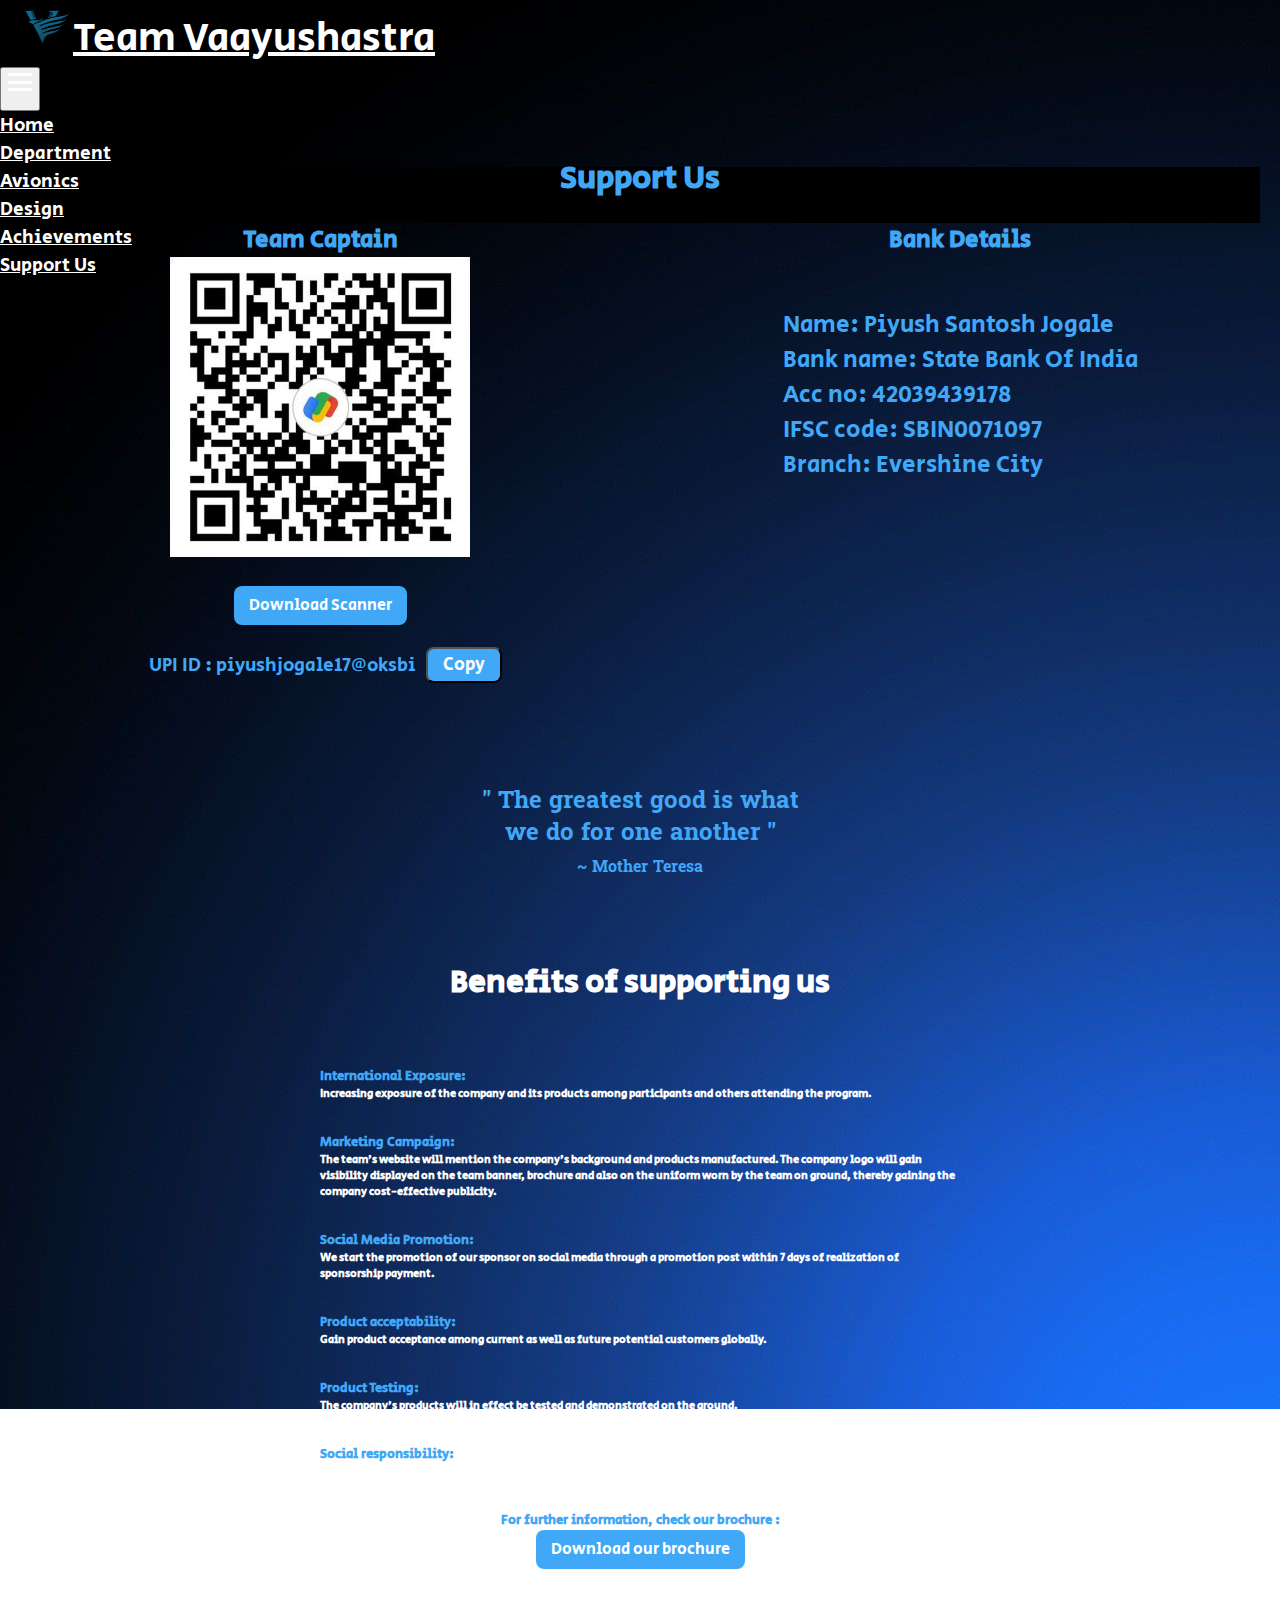
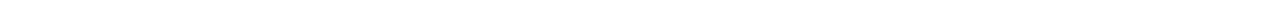
<file: static/supportus.html>
<!DOCTYPE html>
<html lang="en">
<head>
    <meta charset="UTF-8">
    <meta http-equiv="X-UA-Compatible" content="IE=edge">
    <meta name="viewport" content="width=device-width, initial-scale=1.0">
    <link rel="icon" type="image/x-icon" href="../assets/img/logo.svg">
    <title>Support - Team Vaayushastra</title>

    <!-- Bootstrap -->
    <link href="https://cdn.jsdelivr.net/npm/bootstrap@5.0.2/dist/css/bootstrap.min.css" rel="stylesheet"
        integrity="sha384-EVSTQN3/azprG1Anm3QDgpJLIm9Nao0Yz1ztcQTwFspd3yD65VohhpuuCOmLASjC" crossorigin="anonymous" />

    <!-- CSS -->
    <link rel="stylesheet" href="../assets/css/style.css" />
    <link rel="stylesheet" href="../assets/css/mediaQuery.css">

    <!-- Box Icon -->
    <link href='https://unpkg.com/boxicons@2.1.4/css/boxicons.min.css' rel='stylesheet'>

</head>
<body id="support-body">
    <nav class="navbar navbar-expand-lg">
        <div class="container-fluid">
            <div id="logo-box">
                <img src="../assets/img/logo.svg" alt="vaayu-logo" id="vaayu-logo" />
                <a class="navbar-brand align-middle" id="logo" href="../index.html">Team Vaayushastra</a>
            </div>
            <button class="navbar-toggler" type="button" data-bs-toggle="collapse"
                data-bs-target="#navbarSupportedContent" aria-controls="navbarSupportedContent" aria-expanded="false"
                aria-label="Toggle navigation">
                <span class="navbar-toggler-icon" ><i class='bx bx-menu bx-md' style='color:#ffffff;position: relative; bottom: 5px;'  ></i></span>
            </button>
            <div class="collapse navbar-collapse" id="navbarSupportedContent">
                <ul class="navbar-nav ml-auto mb-2 mb-lg-0 ms-auto nav-elements">
                    <li class="nav-item">
                        <a class="nav-link active" aria-current="page" href="../index.html">Home</a>
                    </li>
                    <li class="nav-item dropdown">
                        <a class="nav-link dropdown-toggle" href="#" role="button" data-bs-toggle="dropdown"
                            aria-expanded="false">
                            Department
                        </a>
                        <ul class="dropdown-menu">
                            <li><a class="dropdown-item" href="./avionics.html">Avionics</a></li>
                            <li><a class="dropdown-item" href="./design.html">Design</a></li>
                            <!-- <li><a class="dropdown-item" href="#">M & M</a></li> -->
                        </ul>
                    </li>
                    <li class="nav-item">
                        <a class="nav-link" href="./achievements.html">Achievements</a>
                    </li>
                    <li class="nav-item">
                        <a class="nav-link" href="./supportus.html">Support Us</a>
                    </li>
                </ul>
            </div>
        </div>
    </nav>
    <main>
        <section id="supportUs-section">
            <h1 id="support-heading">Support Us</h1>
            <div id="support-details">
                <div id="scanner-img">
                    <h2>Team Captain</h2>
                    <img src="../assets/img/scanner.jpg" id="scanner-img" alt="scanner"> <br>
                    <a href="../assets/img/scanner.jpg" class="support-btn" download>Download Scanner</a>
                    <div id="upiId">
                        <p id="upi">UPI ID : piyushjogale17@oksbi</p>
                        <button id="copy-upi">Copy</button>
                    </div>
                </div>
                <div id="bank-details">
                    <h2>Bank Details</h2>
                    <div id="bank-det">
                        <p>Name: Piyush Santosh Jogale</p>
                        <p>Bank name: State Bank Of India</p>
                        <p>Acc no: 42039439178</p>
                        <p>IFSC code: SBIN0071097</p>
                        <p>Branch: Evershine City</p>
                    </div>
                </div>
            </div>
            <h1 class="support-quote">" The greatest good is what <br> we do for one another " <br>
            <span class="support-quote1">~ Mother Teresa</span></h1>
            <div id="benefits">
                <h1>Benefits of supporting us</h1>
                <div id="questions_and_ans">
                    <h5>International Exposure:</h5>
                    <h6>Increasing exposure of the company and its products among participants and
                        others attending the program.</h6>
                </div>
                <div id="questions_and_ans">
                    <h5>Marketing Campaign:</h5>
                    <h6>The team's website will mention the company's background and products
                        manufactured. The company logo will gain visibility displayed on the team
                        banner, brochure and also on the uniform worn by the team on ground,
                        thereby gaining the company cost-effective publicity.</h6>
                </div>
                <div id="questions_and_ans">
                    <h5>Social Media Promotion:</h5>
                    <h6>We start the promotion of our sponsor on social media through a promotion
                        post within 7 days of realization of sponsorship payment.</h6>
                </div>
                <div id="questions_and_ans">
                    <h5>Product acceptability:</h5>
                    <h6>Gain product acceptance among current as well as future potential
                        customers globally.</h6>
                </div>
                <div id="questions_and_ans">
                    <h5>Product Testing:</h5>
                    <h6>The company's products will in effect be tested and demonstrated on the
                        ground.</h6>
                </div>
                <div id="questions_and_ans">
                    <h5>Social responsibility:</h5>
                    <h6>The company would be investing in developing future technical talent.</h6>
                </div>

                <h5 class="further-info">For further information, check our brochure : </h5>
                <a href="../assets/Team Vaayushastra Brochure 24'.pdf" class="support-btn" download>Download our brochure</a>
            </div>
        </section>
    </main>
</body>
<script src="https://cdn.jsdelivr.net/npm/bootstrap@5.0.2/dist/js/bootstrap.bundle.min.js"
    integrity="sha384-MrcW6ZMFYlzcLA8Nl+NtUVF0sA7MsXsP1UyJoMp4YLEuNSfAP+JcXn/tWtIaxVXM"
    crossorigin="anonymous"></script>
<script>
    const upiId = 'piyushjogale17@oksbi'
    const copy_upi_btn = document.getElementById('copy-upi');

    copy_upi_btn.addEventListener('click',()=>{
    navigator.clipboard.writeText(upiId);
    copy_upi_btn.innerText = 'Copied'
    setTimeout(()=>{
        copy_upi_btn.innerText = 'Copy'
    },3000)
})
</script>
</html>
</file>
<file: assets/css/style.css>
/* @import url('https://fonts.googleapis.com/css2?family=Secular+One&display=swap'); */
/* @import url('https://fonts.googleapis.com/css2?family=Pacifico&family=Secular+One&display=swap'); */
@import url('https://fonts.googleapis.com/css2?family=Pacifico&family=Roboto+Slab&family=Secular+One&display=swap');

*{
  margin: 0;
  padding: 0;
  box-sizing: border-box;
  font-family: 'Secular One', sans-serif;
  color: var(--color);
}

:root{
  --color : #40a8f7;
}

/* index.html Starts */

#index-body{
  background-image: url('../img/bg.jpg');
  max-width: 100vw;
  background-repeat: no-repeat;
  background-attachment: fixed;
}

.navbar{
  height: 15vh;
}

.navbar-dark .navbar-toggler-icon {
  background-image: url("data:image/svg+xml;..");
}

#vaayu-logo{
  height: 50px;
  width: 50px;
}

.nav-elements > li{
  font-size: 1.2rem; 
  margin-right: 20px; 
}

.nav-elements > li > a{
  color: #fff;
}

.nav-link{
  padding-bottom: 0;
}

.nav-elements > li:hover{
  transition: .3s all ease-in-out;
  border-bottom: 2px solid var(--color);
}

#logo-box{
  margin-left: 20px;
}

#logo-box > a{
  font-size: 2.5rem;
  color: #fff;
}

.dropdown-menu{
  background: #000;
}

.dropdown-menu > li > a{
  color: #fff;
}


#home-section{
  height: 85vh;
  display: flex;
}

#home-section > #team-info{
  max-width: 50vw;
  min-width: 50vw;
  align-self: center;
}


#team-info > h1{
  font-size: 5rem;
  padding-left: 30px;
}

#team-info > div{
  margin: 30px;
}

#home-section > #date-counter{
  display: flex;
  justify-content: center;
  flex-direction: column;
  max-width: 48vw;
  min-width: 48vw;
  text-align: center;
}

#home-section > #date-counter > #counter{
  color: #fff;
  font-size: 5rem;
}

#home-section > #date-counter > h4{
  color: #fff;
}


#our-department{
  min-height: 100vh;
  /* max-height: 100vh; */
  display: flex;
  flex-direction: column;
  align-items: center;
}
#media-department{
  min-height: 100vh;
  max-height: 100vh;
  display: flex;
  flex-direction: column;
  align-items: center;
}

#our-department > h1,#media-department > h1{
  text-align: center;
  padding: 40px;
}

.slider{
  display: flex;
  gap: 9rem;
  margin: auto 0;
}

.slider > a > h3{
  text-align: center;
  padding-top: 10px;
  letter-spacing: 1px;
}

.slider > a{
  width: 350px;
}

.slider > a > span{
  text-align: justify;
  /* letter-spacing: 1px; */
  
}

.slider > a,
.slider > a:visited {
  text-decoration: none;
}

.department-img{
  height: 300px;
  width: 300px;
  border-radius: 50%;
  display: block;
  margin: auto;
}

#rankings{
  /* width: 100vw; */
  max-width: 100vw;
  height: 100vh;
  max-height: 100vh;
  text-align: center;
}

#ranking-head{
  text-align: center;
  padding: 30px 0 10px 0;
}

#ranking-img{
  width: 70%;
  height: 75%;
  display: block;
  margin: auto;
}

#acheivement-btn{
  background: #40a8f7;
  color: #fff;
  text-decoration: none;
  padding: 8px 15px;
  border-radius: 8px;
  position: relative;
  bottom: 12px;
}

#contact-section{
  max-width: 100vw;
  height: 100vh;
  max-height: 100vh;
}

#contact-section > h1{
  text-align: center;
  padding: 30px;
}

#contact-box{
  display: flex ;
  gap: 2rem;
}

#contact-box > .vertical-line{
  border-left: 1px solid #fff;
}

#contact-box > #map-section{
  display: flex;
  align-items: center;
  justify-content: center;
  width: 48%;
}

#contact-box > #contact-form{
  width: 48%;
  display: flex;
  justify-content: center;
  align-items: center;
}

#contact-box > #contact-form > form > label{
  padding: 20px 0 3px 0;
  font-size: 1.2rem;
}

#contact-box > #contact-form > form > input{
  background-color: transparent;
  border: none;
  border-bottom: 2px solid #fff;
  width: 300px;
  color: #fff;
  padding-left: 3px;
  letter-spacing: 1px;
}

#contact-box > #contact-form > form > input:focus{
  outline: none;
}

#contact-box > #contact-form > form > textarea{
  background: transparent;
  border: 2px solid #fff;
  border-radius: 8px;
  color: #fff;
  padding: 3px;
  letter-spacing: 1px;
}

#contact-box > #contact-form > form > button{
  padding: 8px 12px;
  font-size: 1rem;
  border-radius: 8px;
}

#supportus-btn{
  background-color: #fff;
  height: 68px;
  width: 72px;
  border-radius: 50%;
  position: fixed;
  bottom: 20px;
  right: 25px;
}

#supportus-btn > a >img{
  height: 60px;
  width: 55px;
  display: block;
  margin: auto;
}

/* index.html Ends */


/* Avionics.html Starts */

#avionics-body{
  background-image: url('../img/avionics-bg.jpg');
  max-width: 100vw;
  background-repeat: no-repeat;
  background-attachment: fixed;
  background-size: cover;
}

#avioncis-intro{
  display: flex;
  height: 85vh;
  max-width: 100vw;
  justify-content: center;
  align-items: center;
}

#avioncis-intro > img{
  align-self: flex-start;
  display: block;
  margin-top: 30px;
  /* margin-left: 100px; */
  height: 300px;
  width: 30%;
  transform: rotateX(10deg);
}

#avionics-left-box > h1{
  font-size: 5rem;
  padding-left: 30px;
}

#avionics-left-box > h5{
  font-size: 1.5rem;
  padding-left: 30px;
}

#working{
  margin-top: 50px;
  display: flex;
  padding-left: 30px;
}

#working > span{
  width: 300px;
  margin-right: 30px;
  color: #fff;
}

.avionics-slider{
  display: flex;
  gap: 9rem;
  margin: auto 0;
}

.avionics-slider > div > h3{
  text-align: center;
  padding-top: 10px;
  letter-spacing: 1px;
  color: #fff;
}

.avionics-slider > div{
  width: 350px;
}

.avionics-slider > div > span{
  text-align: justify;
  color: #fff;  
}

.department-img{
  height: 300px;
  width: 300px;
  border-radius: 50%;
  display: block;
  margin: auto;
}

#avionics-member,#design-member,#media-member{
  max-width: 100vw;
  min-height: 100vh;
}

#avionics-member > h1,
#design-member > h1,
#media-member > h1{
  padding: 30px;
  text-align: center;
}

#seniors-box{
  display: flex;
  justify-content: space-evenly;
  width: 100%;
}

.avionics-box{
  width: 200px;
  /* height: 220px; */
  display: flex;
  flex-direction : column;
  /* border: 5px solid var(--color); */
  border: 5px solid #fff;
  border-top-left-radius:25px;
  overflow: hidden;
  text-align: center;
}

.avionics-box > span{
  display: block;
  width: 100%;
  color: #fff;
  background: #0A1D56;
  padding: 10px 0;
}

.img-box{
  height: 200px;
  width: 200px;
}

.gajju-img{
  height: 220px;
}

.edryn-img{
  height: 220px;
}

.single-name{
  font-size: 1.2rem;
  margin: auto;
}

#juniors-box{
  display: flex;
  justify-content: space-evenly;
  width: 100%;
  padding-bottom: 50px;
}

/* Avionics.html Ends */

/* Design.html Starts */

#design-body{
  background-image: url('../img/design-bg.jpg');
  max-width: 100vw;
  background-repeat: no-repeat;
  background-attachment: fixed;
  background-size: cover;
}


#quote{
  color: #fff;
  font-family: 'Pacifico', cursive;
}


.design-slider{
  display: flex;
  gap: 9rem;
  margin: auto 0;
}

.design-slider > div > h3{
  text-align: center;
  padding-top: 10px;
  letter-spacing: 1px;
  color: #fff;
}

.design-slider > div{
  width: 350px;
  text-align: center;
}

.design-slider > div > span{
  text-align: center;
  color: #fff;  
}

.department-img{
  height: 300px;
  width: 300px;
  border-radius: 50%;
  display: block;
  margin: auto;
}

.design-junior{
  gap: 3rem;
  flex-wrap: wrap;
}

/* Design.html Ends */

/* Media.html Starts */

#media-body{
    background-image: url('../img/media-bg.jpg');
    max-width: 100vw;
    background-repeat: no-repeat;
    background-attachment: fixed;
    background-size: cover;
}

#media-intro{
  display: flex;
  height: 85vh;
  max-width: 100vw;
  align-items: center; 
}

.media-left-box > #working{
  flex-direction: column;
}

.media-left-box  >h5{
  color: #fff;
}

.media-left-box > #working > span{
  width: 50%;
  margin-top: 20px;
}

/* Media.html Ends */


/* Achievements Starts */

#achievements-body{
  background-image: url('../img/bg.jpg');
  max-width: 100vw;
  background-repeat: no-repeat;
  background-attachment: fixed;
  background-size: cover;
}

#achievements-head{
  font-size: 3rem;
  color: #fff;
  text-align: center;
  margin: 30px 0;
}

#achievements-section{
  max-width: 100vw;
  height: auto;
  display: flex;
  justify-content: center;
  align-items: center;
  padding-top: 50px;
  flex-direction: column;
  gap: 6rem;
  margin-bottom: 50px;
  overflow: hidden;
}

.plane-box{
  width: 80%;
  display: flex;
  gap: 3rem;
}

.plane-box > .plane-img{
  height: 250px;
  width: 350px;
}

.plane-box > .plane-details{
  align-self: center;
}


.hidden {
  opacity: 0;
}

.slide-in-left {
	-webkit-animation: slide-in-left 1s cubic-bezier(0.250, 0.460, 0.450, 0.940) both;
  animation: slide-in-left 1s cubic-bezier(0.250, 0.460, 0.450, 0.940) both;
          animation-delay: 1s;
        }

 @-webkit-keyframes slide-in-left {
  0% {
    -webkit-transform: translateX(-1000px);
            transform: translateX(-1000px);
    opacity: 0;
  }
  100% {
    -webkit-transform: translateX(0);
    transform: translateX(0);
    opacity: 1;
  }
}
@keyframes slide-in-left {
  0% {
    -webkit-transform: translateX(-1000px);
    transform: translateX(-1000px);
    opacity: 0;
  }
  100% {
    -webkit-transform: translateX(0);
    transform: translateX(0);
    opacity: 1;
  }
}

.slide-in-right {
	-webkit-animation: slide-in-right 1s cubic-bezier(0.250, 0.460, 0.450, 0.940) both;
	        animation: slide-in-right 1s cubic-bezier(0.250, 0.460, 0.450, 0.940) both;
          animation-delay: 1s;
}

 @-webkit-keyframes slide-in-right {
   0% {
    -webkit-transform: translateX(1000px);
    transform: translateX(1000px);
    opacity: 0;
  }
  100% {
    -webkit-transform: translateX(0);
            transform: translateX(0);
            opacity: 1;
          }
        }
@keyframes slide-in-right {
  0% {
    -webkit-transform: translateX(1000px);
            transform: translateX(1000px);
            opacity: 0;
          }
  100% {
    -webkit-transform: translateX(0);
    transform: translateX(0);
    opacity: 1;
  }
}

  /* Achievements Ends */


/* Support Us Starts */

#support-body{
  background-image: url('../img/bg.jpg');
  max-width: 100vw;
  background-repeat: no-repeat;
  background-attachment: fixed;
}

#supportUs-section{
  margin-bottom: 50px;
}

#support-heading{
  text-align: center;
  margin: 20px 0;
}

#support-details{
  display: flex;
}

#support-details > h3{
  text-align: center;
}

#scanner-img{
  width: 50%;
  text-align: center;
}

#upiId{
  display: flex;
  justify-content: center;
  align-items: center;
  margin-top: 30px;
  font-size: 1.2rem;
}

#upiId > p{
  margin: auto 10px;
}

#upiId > button{
  font-size: 1.1rem;
  padding:3px 15px;
  background-color: var(--color);
  color: #fff;
  border-radius: 8px;
}

#scanner-img > img{
  height: 300px;
  width: 300px;
  margin-bottom: 30px;
}

#bank-details{
  width: 50%;
  display: flex;
  flex-direction: column;
  align-items: center;
}

#bank-details > #bank-det{
  font-size: 1.5rem;
  margin-top: 50px;
}

#bank-details > h3{
  text-align: center;
}

.support-btn{
  padding: 8px 15px;
  background-color: var(--color);
  color: #fff;
  text-decoration: none;
  border-radius: 8px;
  /* margin-right: 20px; */
}

.support-quote{
  text-align: center;
  margin-top: 100px;
  word-spacing: 1px;
  font-size: 1.5rem;
  font-family: 'Roboto Slab', serif;
}

.support-quote1{
  text-align: center;
  margin-top: 100px;
  word-spacing: 1px;
  font-size: 1rem;
  font-family: 'Roboto Slab', serif;
}

#benefits{
  margin-top: 80px;
  display: flex;
  justify-content: center;
  align-items: center;
  flex-direction: column;
}

#benefits > h1{
  text-align: center;
  color: #fff;
  margin-bottom:30px ;
}

#questions_and_ans{
  margin-top: 30px;
  width: 50%;
}

#questions_and_ans >h6{
  color: #fff;
}

.further-info{
  margin-top: 30px;
}

/* Support Us Ends */
</file>
<file: assets/css/mediaQuery.css>
/* @media only screen and (max-width: 1200px){

} */
@media only screen and (min-width: 1201px) and (max-width: 1400px){
  #avioncis-intro{
    flex-direction: column-reverse;
  }
  #avioncis-intro > img{
    margin: auto;
  }
}

@media only screen and (min-width: 1025px) and (max-width: 1200px){
  #avioncis-intro{
    flex-direction: column-reverse;
  }
  #avioncis-intro > img{
    margin: auto;
  }
  #home-section > #date-counter > #counter{
        color: #fff;
        font-size: 4rem;
    }

    #home-section > #date-counter > h4{
      font-size: 1.2rem;
    }

    .slider{
      flex-direction: column;
      gap: 3rem;
    }

    .slider > a{
      width: 350px;
    }

    .department-img{
      height: 200px;
      width: 200px;
    }

    #rankings{
      display: flex;
      justify-content: center;
      align-items: center;
      flex-direction: column;
    }

    
    #ranking-head{
      padding: 70px;
    }

    #ranking-img{
      width: 70%;
      height: 50%;
    }

    #acheivement-btn{
      bottom: 17.5%;
    }

    #contact-section{
      display: flex;
      flex-direction: column;
      align-items: center;
      justify-content: center;
      gap: 8rem;
    }


    /* Avionics.html */
    #avioncis-intro > img{
      width: 400px;
    }

    .avionics-slider{
      gap: 6rem;
    }
    
    .avionics-slider > div{
      width: 250px;
    }

    .department-img{
      height: 250px;
      width: 250px;
      border-radius: 50%;
      display: block;
      margin: auto;
    }

    #juniors-box{
      gap: 5rem;
      flex-wrap: wrap;
      justify-content: space-around;
      padding-top: 30px;
    }

    #seniors-box{
      padding-top: 30px;
    }


    /* Design.html */

    .design-intro{
      flex-direction: column-reverse;
      justify-content: center;
      align-items: center;
    }

    .design-senior-box{
      gap: 3rem;
      flex-wrap: wrap;
    }

    .design-slider{
      flex-direction: column;
      gap: 0;
      margin-top: 10px;
    }

    .design-slider > div{
    margin-top: 30px;
    }

    .design-left-box{
      width: 100%;
      height: 40%;
    }

    .design-home-img{
      width: 100%;
      margin-bottom: 50px;
      display: block;
      margin: 80px auto;
    }

    #design-member > h1{
    padding-top: 120px;
  }

}

@media only screen and (min-width: 768px) and (max-width: 1024px){

  #logo-box > a{
    font-size: 1.8rem;
    color: #fff;
  }

  #home-section{
    flex-direction: column-reverse;
  }

  #home-section > #date-counter{
    min-height: 25vh;
    min-width: 100vw;
  }

  #team-info > div{
    font-size: 1.2rem;
  }

  #home-section > #team-info{
    padding-top: 60px;
    min-height: 60vh;
    min-width: 80%;
  }

  .slider{
    flex-direction: column;
    gap: 3rem;
  }

  .slider > a{
    width: 350px;
  }

  .department-img{
    height: 200px;
    width: 200px;
  }

  #ranking-head{
    padding: 70px;
  }

  #ranking-img{
    margin-top: 150px;
    width: 80%;
    height: 30%;
  }

  #contact-section{
    display: flex;
    flex-direction: column;
    align-items: center;
    justify-content: center;
    gap: 8rem;
  }

  #contact-box > #map-section > iframe{
    height: 350px;
    width: 400px;
  }

  
  /* Avionics.html */

  #avioncis-intro{
    flex-direction: column-reverse;
  }

  #avionics-left-box{
    width: 100%;
    height: 55vh;
  }
  
  #avioncis-intro > img{
    width: 50%;
    height: 30vh;
    margin: 0;
    margin: auto;
    margin-top: 80px;
  }

  .avionics-slider{
    flex-direction: column;
    gap: 3rem;
  }
  
  .avionics-slider > div{
    width: 350px;
  }

  .avionics-depart > h1{
    padding: 60px;
  }

  #seniors-box{
    flex-wrap: wrap;
  }

  #juniors-box{
    flex-wrap: wrap;
  }

  .avionics-box{
    margin-top: 30px;
    margin-left: 50px;
  }

  /* Design.html */
  .design-slider{
      flex-direction: column;
      gap: 3rem;
      margin-top: 10px;
  }

  /* Achievements.html */

  .plane-box{
    width: 90%;
    gap: 2rem;
  }

  .plane-box > .plane-img{
    /* height: 150px; */
    width: 250px;
  }
  
  #bank-details > #bank-det{
    font-size: 1.2rem;
    margin-top: 50px;
  }


}

@media only screen and (min-width: 300px) and (max-width: 767px){

  .navbar-nav{
    background: rgb(14, 13, 13);
    width: 100vw;
    margin-left: 0;
    z-index: 9999;
  }

  .navbar-nav .nav-link{
    padding: 7px;
  }
  .container-fluid{
    margin-top: 20px;
    padding-left: 0;
    padding-right: 0;
  }

  #logo-box > a{
    font-size: 1rem;
    padding-left: 10px;
  }

  #vaayu-logo{
    height: 40px;
    width: 40px;
  }

  .bx-menu:before{
    font-size: 30px;
  }

  #home-section{
    flex-direction: column-reverse;
  }

  #team-info > h1{
    font-size: 2rem;
    padding: 0;
  }

  #home-section > #date-counter{
    min-height: 25vh;
    min-width: 100vw;
  }

  #team-info > div{
    font-size: .85rem;
    margin: 0;
  }

  #home-section > #team-info{
    min-height: 60vh;
    min-width: 80%;
  }

  #home-section > #date-counter > #counter{
    color: #fff;
    font-size: 2.2rem;
  }

  #home-section > #date-counter > h4{
    font-size: 1rem;
    padding: 10px;
  }

  .slider{
    flex-direction: column;
    gap: 3rem;
  }

  .slider > a{
    width: 250px;
  }

  .department-img{
    height: 150px;
    width: 150px;
  }

  #ranking-head{
    margin-top: 400px;
  }

  #ranking-img{
    margin-top: 150px;
    width: 80%;
    height: 30%;
  }

  #acheivement-btn{
    font-size: .8rem;
  }

  #contact-section{
    display: flex;
    flex-direction: column;
    align-items: center;
    justify-content: center;
    gap: 0;
  }

  #contact-section > h1{
    margin-top: 320px;
  }

  #contact-section > #contact-box{
    flex-direction: column-reverse;
  }

  #contact-box > #map-section > iframe{
    height: 250px;
    width: 300px;
  }

  #contact-box > #contact-form{
    width: 100%;
  }

  #contact-box > #map-section{
    width: 100%;
    margin-bottom:30px ;
  }


  /* Avionics.html */

  #avioncis-intro{
    height: auto;
    flex-direction: column-reverse;
  }

  #avionics-left-box{
    width: 100%;
    margin-top: 30px;
  }

  #avioncis-intro > img{
    width: 60%;
    height: 200px;
    margin: 0;
    margin: auto;
    margin-top: 0;
    z-index: -999;

  }
  #avionics-member{
    margin-top: 50px;
  }

  .avionics-slider{
    flex-direction: column;
    gap: 4rem;
  }

  .avionics-slider > div{
    width: 250px;
  }

  #avionics-left-box{
    padding-left: 0px;
  }

  #avionics-left-box > h1{
    font-size: 3rem;
    text-align: center;
  }

  #avionics-left-box > h5{
    font-size: 1.3rem;
    padding: 0 10px;
    text-align: center;
  }

  #working{
    flex-direction: column;
    justify-content: center;
    align-items: center;
  }

  #working > span{
    margin-top: 20px;
    font-size: 1rem;
    text-align: justify;
  }

  #seniors-box{
    flex-wrap: wrap;
  }

  #juniors-box{
    flex-wrap: wrap;
  }

  .avionics-box{
    margin-top: 30px;
  }

  /* Design.html */
  .design-slider{
      flex-direction: column;
      gap: 3rem;
      margin-top: 10px;
  }

  #design-member{
    margin-top: 80px;
  }

  #design-member > h1{
    padding-top: 0;
  }

  .design-senior-box{
    justify-content: center;
    align-items: center;
    gap: 3rem;
    flex-wrap: wrap;
    }

    /* Media.html */

    #media-intro{
      height: 130vh;
      align-items: flex-start;
    }

    .media-left-box > #working > span{
      width: 90%;
    }

    #media-department{
      height: auto;
    }

    #media-member{
      margin-top: 50px;
    }

    /* Achievements.html */

    #achievements-head{
      font-size: 2rem;
    }

    .plane-box{
      width: 90%;
      gap: 2rem;
      flex-wrap: wrap;
      justify-content: center;
      z-index: -999;
    }
  
    .plane-box > .plane-img{
      height: 150px;
      width: 250px;
      display: block;
      margin: auto;
    }

    .slide-in-left{
      flex-direction: column-reverse;
    }

    .plane-details > h3{
      text-align: center;
    }

  /* Support.html */
  #scanner-img{
    width: 80%;
  }
  
  #scanner-img > img{
    width: 250px;
    height: 250px;
  }

  #questions_and_ans{
    margin-top: 30px;
    width: 80%;
  }

  .further-info {
    margin-left: 20px;
  }

  #support-details{
    justify-content: center;
    align-items: center;
    flex-direction: column;
  }

  #bank-details{
    width: 80%;
    margin-top: 50px;
  }

  #bank-details > #bank-det{
    margin-top: 30px;
    font-size: 1.2rem;
  }

}
</file>
